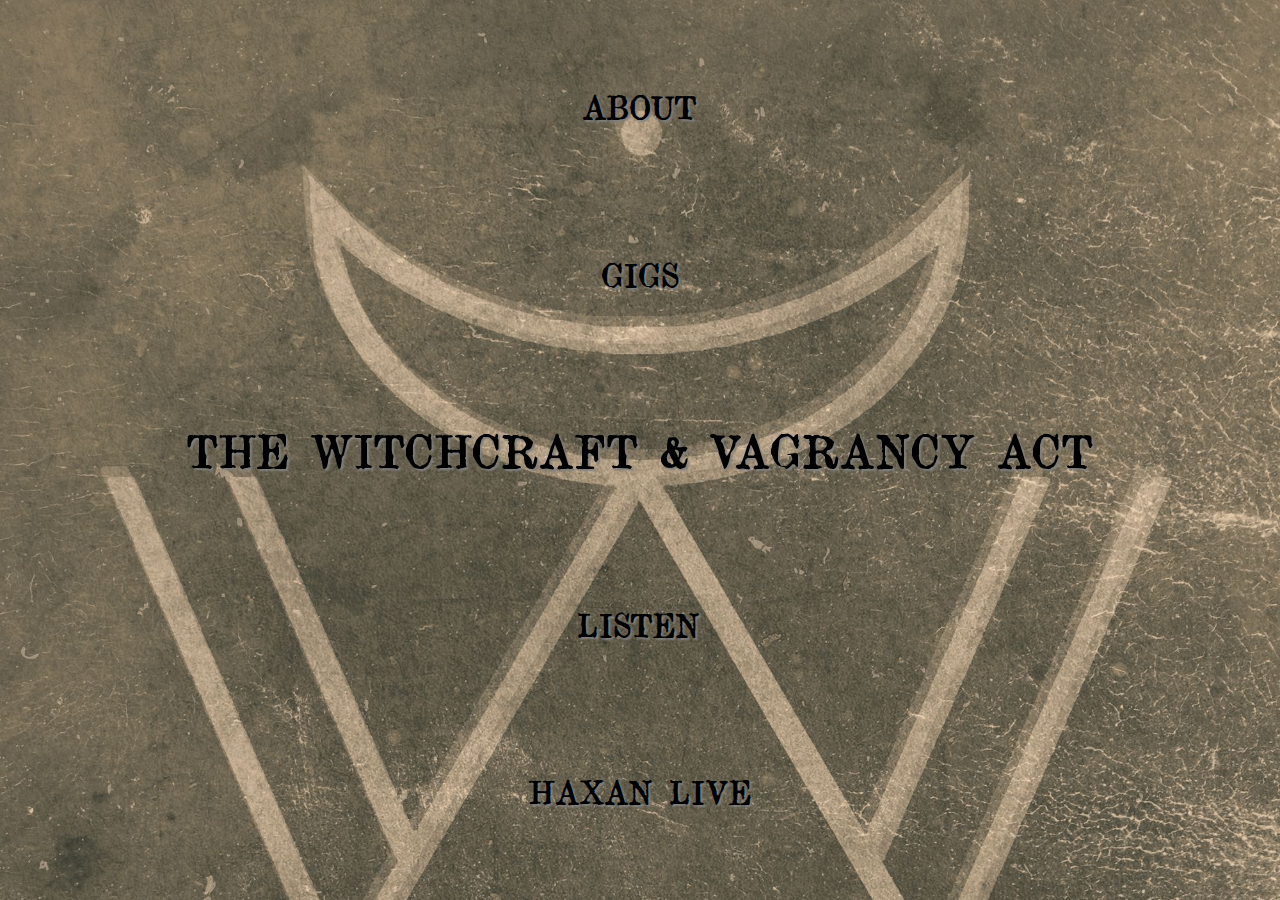
<file: index.html>
<!DOCTYPE html>
<html lang="en">

<head>
  <!-- Google Analytics tag (gtag.js) -->
  <script async src="https://www.googletagmanager.com/gtag/js?id=G-Z29WNVVPL2"></script>
  <script>
    window.dataLayer = window.dataLayer || [];
    function gtag() { dataLayer.push(arguments); }
    gtag('js', new Date());

    gtag('config', 'G-Z29WNVVPL2');
  </script>
  <!-- End Google Analytics -->
  <meta charset="UTF-8">
  <meta name="description" content="Brighton-based spooky folk music band">
  <meta name="keywords" content="Brighton, folk, music, band, spooky, witch">
  <meta name="author" content="Seán Kennelly">
  <meta name="viewport" content="width=device-width, initial-scale=1.0">
  <!-- Favicons -->
  <link rel="apple-touch-icon" sizes="180x180" href="images/favicon/apple-touch-icon.png">
  <link rel="icon" type="image/png" sizes="32x32" href="images/favicon/favicon-32x32.png">
  <link rel="icon" type="image/png" sizes="16x16" href="images/favicon/favicon-16x16.png">
  <link rel="manifest" href="/site.webmanifest">
  <!-- Bootstrap Styles -->
  <link rel="stylesheet" href="https://cdn.jsdelivr.net/npm/bootstrap@4.0.0/dist/css/bootstrap.min.css"
    integrity="sha384-Gn5384xqQ1aoWXA+058RXPxPg6fy4IWvTNh0E263XmFcJlSAwiGgFAW/dAiS6JXm" crossorigin="anonymous">
  <!-- My stylesheet -->
  <link rel="stylesheet" href="css/styles.css">
  <title>The Witchcraft & Vagrancy Act</title>
</head>

<body>
  <main>
    <div class="home">
      <!-- Page content -->
      <div class="container">
        <div class="row flex-column">
          <div class="col order-3 d-flex justify-content-center align-items-center"><a href="index.html">
              <h1>The Witchcraft & Vagrancy Act</h1>
              <h2 class="d-none">A Brighton-based spooky folk band</h2>
            </a></div>
          <div class="col order-1 d-flex justify-content-center align-items-center"><a href="html/about.html">
              <h2>About</h2>
            </a></div>
          <div class="col order-2 d-flex justify-content-center align-items-center"><a href="html/gigs.html">
              <h2>Gigs</h2>
            </a></div>
          <div class="col order-4 d-flex justify-content-center align-items-center"><a href="html/listen.html">
              <h2>Listen</h2>
            </a></div>
          <div class="col order-5 d-flex justify-content-center align-items-center"><a href="html/haxan.html">
              <h2>Haxan Live</h2>
            </a></div>
        </div>
      </div>

      <!-- End of Page content -->
    </div>
  </main>


  <!-- Bootstrap JS -->
  <script src="https://code.jquery.com/jquery-3.2.1.slim.min.js"
    integrity="sha384-KJ3o2DKtIkvYIK3UENzmM7KCkRr/rE9/Qpg6aAZGJwFDMVNA/GpGFF93hXpG5KkN"
    crossorigin="anonymous"></script>
  <script src="https://cdn.jsdelivr.net/npm/popper.js@1.12.9/dist/umd/popper.min.js"
    integrity="sha384-ApNbgh9B+Y1QKtv3Rn7W3mgPxhU9K/ScQsAP7hUibX39j7fakFPskvXusvfa0b4Q"
    crossorigin="anonymous"></script>
  <script src="https://cdn.jsdelivr.net/npm/bootstrap@4.0.0/dist/js/bootstrap.min.js"
    integrity="sha384-JZR6Spejh4U02d8jOt6vLEHfe/JQGiRRSQQxSfFWpi1MquVdAyjUar5+76PVCmYl"
    crossorigin="anonymous"></script>
</body>

</html>
</file>
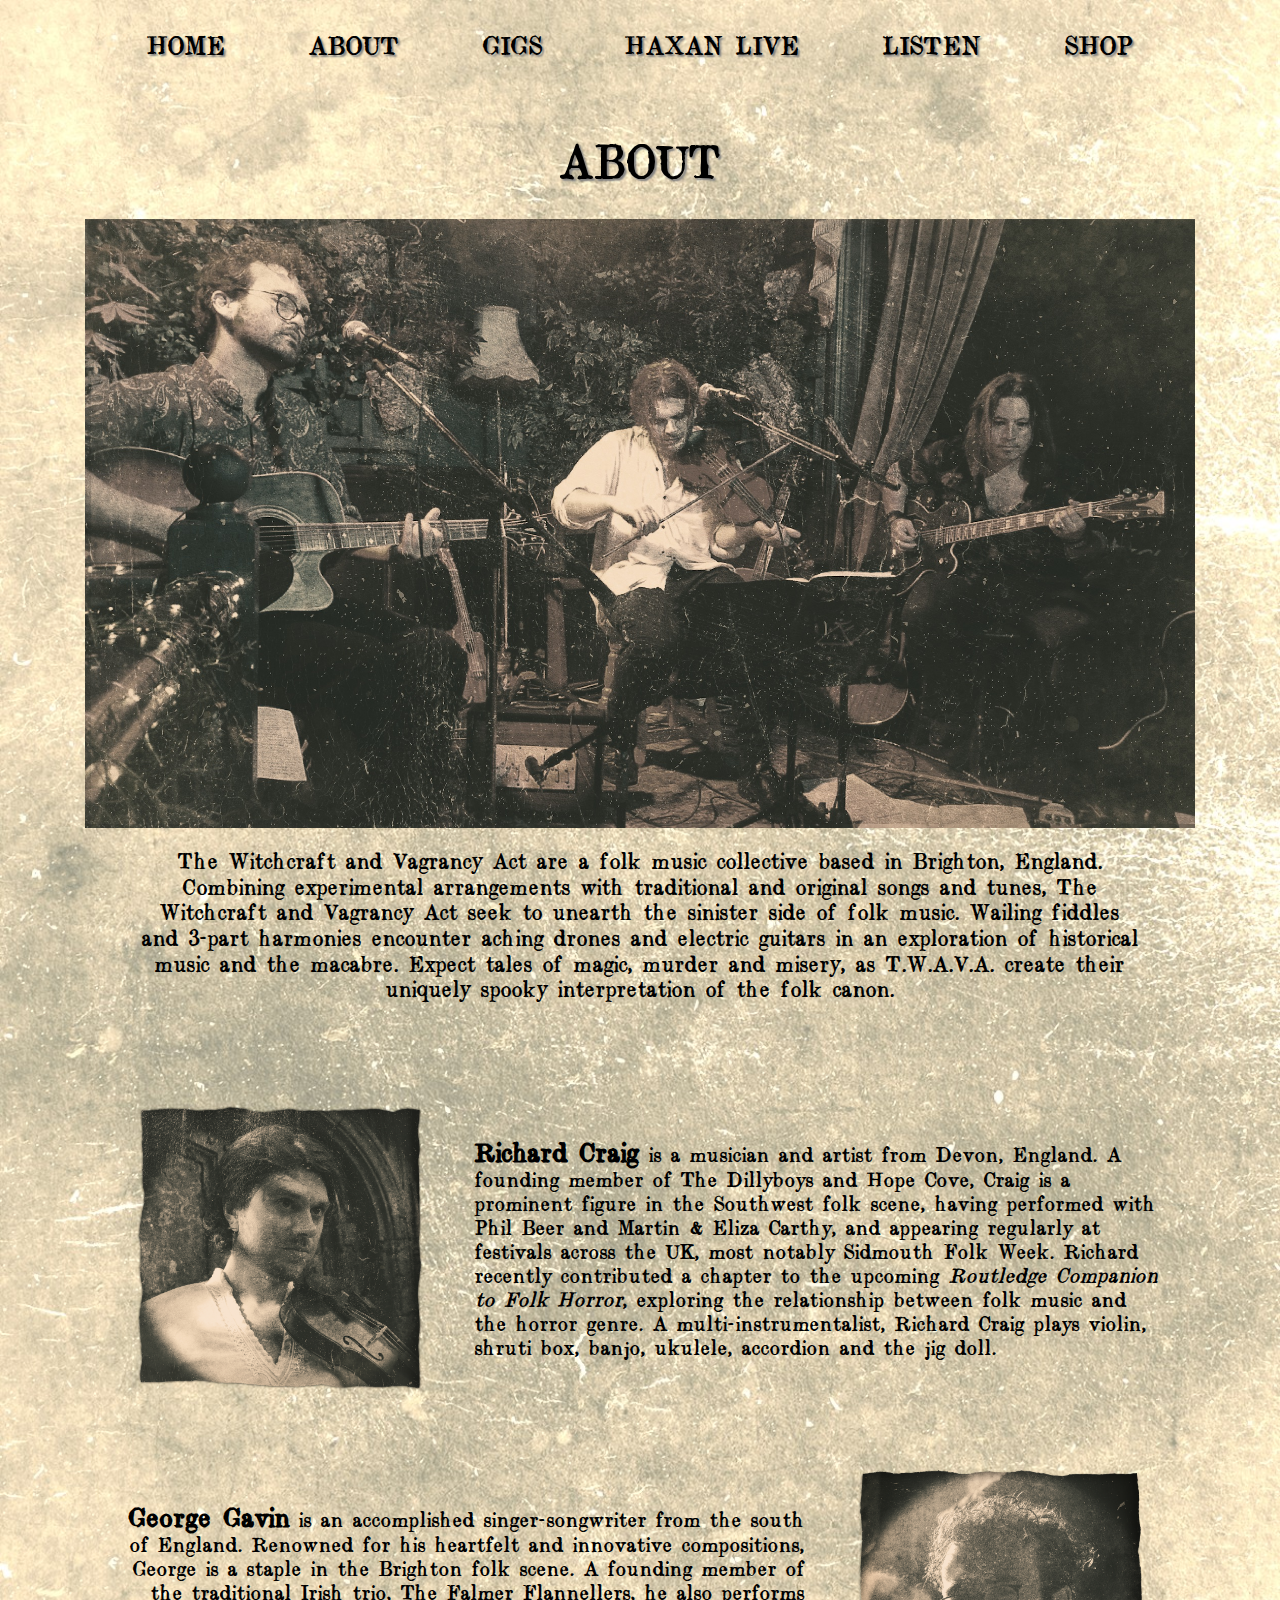
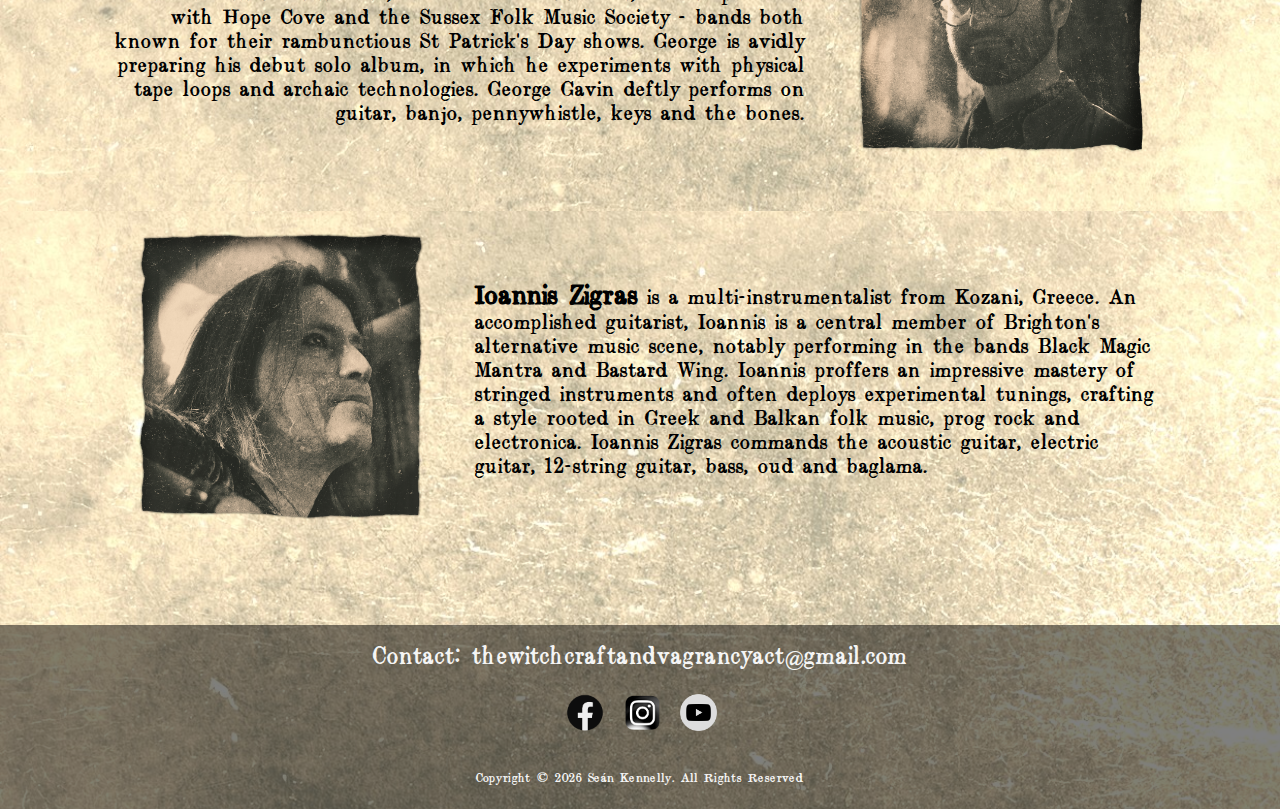
<file: html/about.html>
<!DOCTYPE html>
<html lang="en">

<head>
  <!-- Google Analytics tag (gtag.js) -->
  <script async src="https://www.googletagmanager.com/gtag/js?id=G-Z29WNVVPL2"></script>
  <script>
    window.dataLayer = window.dataLayer || [];
    function gtag() { dataLayer.push(arguments); }
    gtag('js', new Date());

    gtag('config', 'G-Z29WNVVPL2');
  </script>
  <!-- End Google Analytics -->
  <meta charset="UTF-8">
  <meta name="description" content="Brighton-based spooky folk music band">
  <meta name="keywords" content="Brighton, folk, music, band, spooky, witch">
  <meta name="author" content="Seán Kennelly">
  <meta name="viewport" content="width=device-width, initial-scale=1.0">
  <!-- Favicons -->
  <link rel="apple-touch-icon" sizes="180x180" href="../images/favicon/apple-touch-icon.png">
  <link rel="icon" type="image/png" sizes="32x32" href="../images/favicon/favicon-32x32.png">
  <link rel="icon" type="image/png" sizes="16x16" href="../images/favicon/favicon-16x16.png">
  <link rel="manifest" href="/site.webmanifest">
  <!-- Bootstrap Styles -->
  <link rel="stylesheet" href="https://cdn.jsdelivr.net/npm/bootstrap@4.0.0/dist/css/bootstrap.min.css"
    integrity="sha384-Gn5384xqQ1aoWXA+058RXPxPg6fy4IWvTNh0E263XmFcJlSAwiGgFAW/dAiS6JXm" crossorigin="anonymous">
  <!-- My stylesheet -->
  <link rel="stylesheet" href="../css/styles.css">
  <title>TWAVA | ABOUT</title>
</head>

<body>
  <div class="about">
    <nav>
      <ul>
        <li>
          <a href="../index.html">Home</a>
        </li>
        <li>
          <a href="about.html">About</a>
        </li>
        <li>
          <a href="gigs.html">Gigs</a>
        </li>
        <li>
          <a href="haxan.html">Haxan Live</a>
        </li>
        <li>
          <a href="listen.html">Listen</a>
        </li>
        <li>
          <a href="under_construction.html">Shop</a>
        </li>
      </ul>
    </nav>
    <main>
      <!-- Page content -->
      <div class="container">
        <section>
          <!-- Section 1: Intro -->
          <div class="intro">
            <h1>About</h1>
            <img class="intro-image" src="../images/about_top.jpg"
              alt="A picture of the three band members playing live">
            <p>
              The Witchcraft and Vagrancy Act are a folk music collective based in Brighton, England. Combining
              experimental
              arrangements with traditional and original songs and tunes, The Witchcraft and Vagrancy Act seek to
              unearth
              the sinister
              side of folk music. Wailing fiddles and 3-part harmonies encounter aching drones and electric guitars in
              an
              exploration
              of historical music and the macabre. Expect tales of magic, murder and misery, as T.W.A.V.A. create their
              uniquely
              spooky interpretation of the folk canon.
            </p>
            <!-- END Section 1: Intro -->
          </div>
        </section>
        <section>
          <!-- Section 2: Band -->
          <div class="band d-lg-flex">
            <div class="container bio">
              <div class="row">
                <div class="col-lg-4">
                  <img src="../images/about_rich.png" alt="A picture of band member Richard">
                </div>
                <div class="col-lg-8">
                  <p><span class="name">Richard Craig</span> is a musician and artist from Devon, England. A founding
                    member
                    of The Dillyboys and Hope Cove, Craig is a prominent
                    figure in the Southwest folk scene, having performed with Phil Beer and Martin & Eliza Carthy, and
                    appearing regularly
                    at festivals across the UK, most notably Sidmouth Folk Week. Richard recently contributed a chapter
                    to
                    the upcoming
                    <span class="italics">Routledge Companion to Folk Horror</span>, exploring the relationship between
                    folk
                    music and the horror genre. A
                    multi-instrumentalist, Richard Craig plays violin, shruti box, banjo, ukulele, accordion and the jig
                    doll.
                  </p>
                </div>
              </div>
            </div>

            <div class="container bio">
              <div class="row">
                <div class="col-lg-4 order-lg-2">
                  <img src="../images/about_george.png" alt="A picture of band member George">
                </div>
                <div class="col-lg-8 order-lg-1">
                  <p><span class="name">George Gavin</span> is an accomplished singer-songwriter from the south of
                    England.
                    Renowned for his heartfelt and innovative compositions,
                    George is a staple in the Brighton folk scene. A founding member of the traditional Irish trio, The
                    Falmer Flannellers,
                    he also performs with Hope Cove and the Sussex Folk Music Society - bands both known for their
                    rambunctious St Patrick's
                    Day shows. George is avidly preparing his debut solo album, in which he experiments with physical
                    tape
                    loops and archaic
                    technologies. George Gavin deftly performs on guitar, banjo, pennywhistle, keys and the bones.
                  </p>
                </div>
              </div>
            </div>

            <div class="container bio">
              <div class="row">
                <div class="col-lg-4">
                  <img src="../images/about_ioannis.png" alt="A picture of band member Ioannis">
                </div>
                <div class="col-lg-8">
                  <p><span class="name">Ioannis Zigras</span> is a multi-instrumentalist from Kozani, Greece. An
                    accomplished guitarist, Ioannis is a central member of Brighton's
                    alternative music scene, notably performing in the bands Black Magic Mantra and Bastard Wing.
                    Ioannis
                    proffers an
                    impressive mastery of stringed instruments and often deploys experimental tunings, crafting a style
                    rooted in Greek and
                    Balkan folk music, prog rock and electronica. Ioannis Zigras commands the acoustic guitar, electric
                    guitar, 12-string
                    guitar, bass, oud and baglama.
                  </p>
                </div>
              </div>
            </div>
          </div>
          <!-- END Section 2: Band -->
        </section>
      </div>
      <!-- End of Page content -->
    </main>
    <footer>
      <div class="footer-wrapper">
        <div class="footer">
          <p>Contact: thewitchcraftandvagrancyact<wbr>@gmail.com</p>
          <div class="container text-center d-flex align-items-center justify-content-center py-3">
            <a href="https://www.facebook.com/profile.php?id=100090905837718">
              <img class="socials justify-content-end" src="../images/socials_facebook.png"
                alt="A logo for facebook.com" title="Facebook">
            </a>
            <a
              href="https://www.instagram.com/witchcraftandvagrancy/?fbclid=IwAR2KAxXgvC8xcebqmW0IBnIs9aQdRBaKdLTFr2iIKY-lpk3NZM3jE7Vtpvc">
              <img class="socials" src="../images/socials_instagram.png" alt="A logo for instagram" title="Instagram">
            </a>
            <a href="https://www.youtube.com/@TheWitchcraftandVagrancyAct">
              <img id="resize-youtube" class="socials" src="../images/socials_youtube.png" alt="A logo for YouTube"
                title="YouTube">
            </a>
          </div>
          <div id="copyright" class="d-flex justify-content-center">
            <small>
              <p>Copyright &copy;
                <script>document.write(new Date().getFullYear())</script> Seán Kennelly. All Rights Reserved
              </p>
            </small>
          </div>
        </div>
      </div>
    </footer>
  </div>


  <!-- Bootstrap JS -->
  <script src="https://code.jquery.com/jquery-3.2.1.slim.min.js"
    integrity="sha384-KJ3o2DKtIkvYIK3UENzmM7KCkRr/rE9/Qpg6aAZGJwFDMVNA/GpGFF93hXpG5KkN"
    crossorigin="anonymous"></script>
  <script src="https://cdn.jsdelivr.net/npm/popper.js@1.12.9/dist/umd/popper.min.js"
    integrity="sha384-ApNbgh9B+Y1QKtv3Rn7W3mgPxhU9K/ScQsAP7hUibX39j7fakFPskvXusvfa0b4Q"
    crossorigin="anonymous"></script>
  <script src="https://cdn.jsdelivr.net/npm/bootstrap@4.0.0/dist/js/bootstrap.min.js"
    integrity="sha384-JZR6Spejh4U02d8jOt6vLEHfe/JQGiRRSQQxSfFWpi1MquVdAyjUar5+76PVCmYl"
    crossorigin="anonymous"></script>
</body>

</html>
</file>
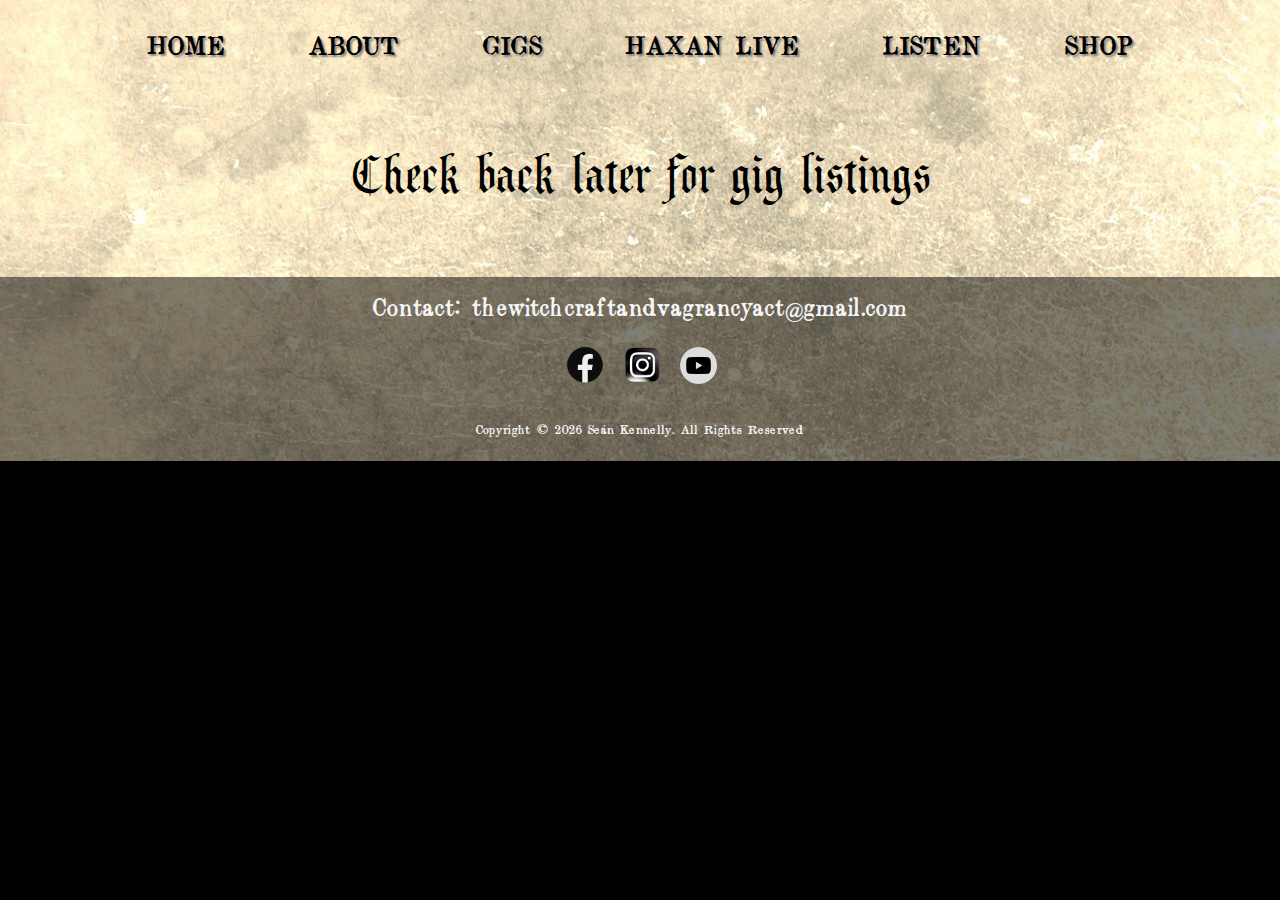
<file: html/gigs.html>
<!DOCTYPE html>
<html lang="en">

<head>
  <!-- Google Analytics tag (gtag.js) -->
  <script async src="https://www.googletagmanager.com/gtag/js?id=G-Z29WNVVPL2"></script>
  <script>
    window.dataLayer = window.dataLayer || [];
    function gtag() { dataLayer.push(arguments); }
    gtag('js', new Date());

    gtag('config', 'G-Z29WNVVPL2');
  </script>
  <!-- End Google Analytics -->
  <meta charset="UTF-8">
  <meta name="description" content="Brighton-based spooky folk music band">
  <meta name="keywords" content="Brighton, folk, music, band, spooky, witch">
  <meta name="author" content="Seán Kennelly">
  <meta name="viewport" content="width=device-width, initial-scale=1.0">
  <!-- Favicons -->
  <link rel="apple-touch-icon" sizes="180x180" href="../images/favicon/apple-touch-icon.png">
  <link rel="icon" type="image/png" sizes="32x32" href="../images/favicon/favicon-32x32.png">
  <link rel="icon" type="image/png" sizes="16x16" href="../images/favicon/favicon-16x16.png">
  <link rel="manifest" href="/site.webmanifest">
  <!-- Bootstrap Styles -->
  <link rel="stylesheet" href="https://cdn.jsdelivr.net/npm/bootstrap@4.0.0/dist/css/bootstrap.min.css"
    integrity="sha384-Gn5384xqQ1aoWXA+058RXPxPg6fy4IWvTNh0E263XmFcJlSAwiGgFAW/dAiS6JXm" crossorigin="anonymous">
  <!-- Bootstrap Icons -->
  <link rel="stylesheet" href="https://cdn.jsdelivr.net/npm/bootstrap-icons@1.10.5/font/bootstrap-icons.css">
  <!-- My stylesheet -->
  <link rel="stylesheet" href="../css/styles.css">
  <title>The Witchcraft & Vagrancy Act</title>
</head>

<body>
  <div class="gigs">
    <nav>
      <ul>
        <li>
          <a href="../index.html">Home</a>
        </li>
        <li>
          <a href="about.html">About</a>
        </li>
        <li>
          <a href="gigs.html">Gigs</a>
        </li>
        <li>
          <a href="haxan.html">Haxan Live</a>
        </li>
        <li>
          <a href="listen.html">Listen</a>
        </li>
        <li>
          <a href="under_construction.html">Shop</a>
        </li>
      </ul>
    </nav>
    <main>
      <!-- Page content -->
      <div class="container d-flex flex-column justify-content-center align-items-center">
        <div>
          <h1>Check back later for gig listings</h1>
        </div>
      </div>




      <!-- End of Page content -->
    </main>
    <footer>
      <div class="footer-wrapper">
        <div class="footer">
          <p>Contact: thewitchcraftandvagrancyact<wbr>@gmail.com</p>
          <div class="container text-center d-flex align-items-center justify-content-center py-3">
            <a href="https://www.facebook.com/profile.php?id=100090905837718">
              <img class="socials justify-content-end" src="../images/socials_facebook.png"
                alt="A logo for facebook.com" title="Facebook">
            </a>
            <a
              href="https://www.instagram.com/witchcraftandvagrancy/?fbclid=IwAR2KAxXgvC8xcebqmW0IBnIs9aQdRBaKdLTFr2iIKY-lpk3NZM3jE7Vtpvc">
              <img class="socials" src="../images/socials_instagram.png" alt="A logo for instagram" title="Instagram">
            </a>
            <a href="https://www.youtube.com/@TheWitchcraftandVagrancyAct">
              <img id="resize-youtube" class="socials" src="../images/socials_youtube.png" alt="A logo for YouTube"
                title="YouTube">
            </a>
          </div>
          <div id="copyright" class="d-flex justify-content-center">
            <small>
              <p>Copyright &copy;
                <script>document.write(new Date().getFullYear())</script> Seán Kennelly. All Rights Reserved
              </p>
            </small>
          </div>
        </div>
      </div>
    </footer>
  </div>


  <!-- Bootstrap JS -->
  <script src="https://code.jquery.com/jquery-3.2.1.slim.min.js"
    integrity="sha384-KJ3o2DKtIkvYIK3UENzmM7KCkRr/rE9/Qpg6aAZGJwFDMVNA/GpGFF93hXpG5KkN"
    crossorigin="anonymous"></script>
  <script src="https://cdn.jsdelivr.net/npm/popper.js@1.12.9/dist/umd/popper.min.js"
    integrity="sha384-ApNbgh9B+Y1QKtv3Rn7W3mgPxhU9K/ScQsAP7hUibX39j7fakFPskvXusvfa0b4Q"
    crossorigin="anonymous"></script>
  <script src="https://cdn.jsdelivr.net/npm/bootstrap@4.0.0/dist/js/bootstrap.min.js"
    integrity="sha384-JZR6Spejh4U02d8jOt6vLEHfe/JQGiRRSQQxSfFWpi1MquVdAyjUar5+76PVCmYl"
    crossorigin="anonymous"></script>
</body>

</html>
</file>
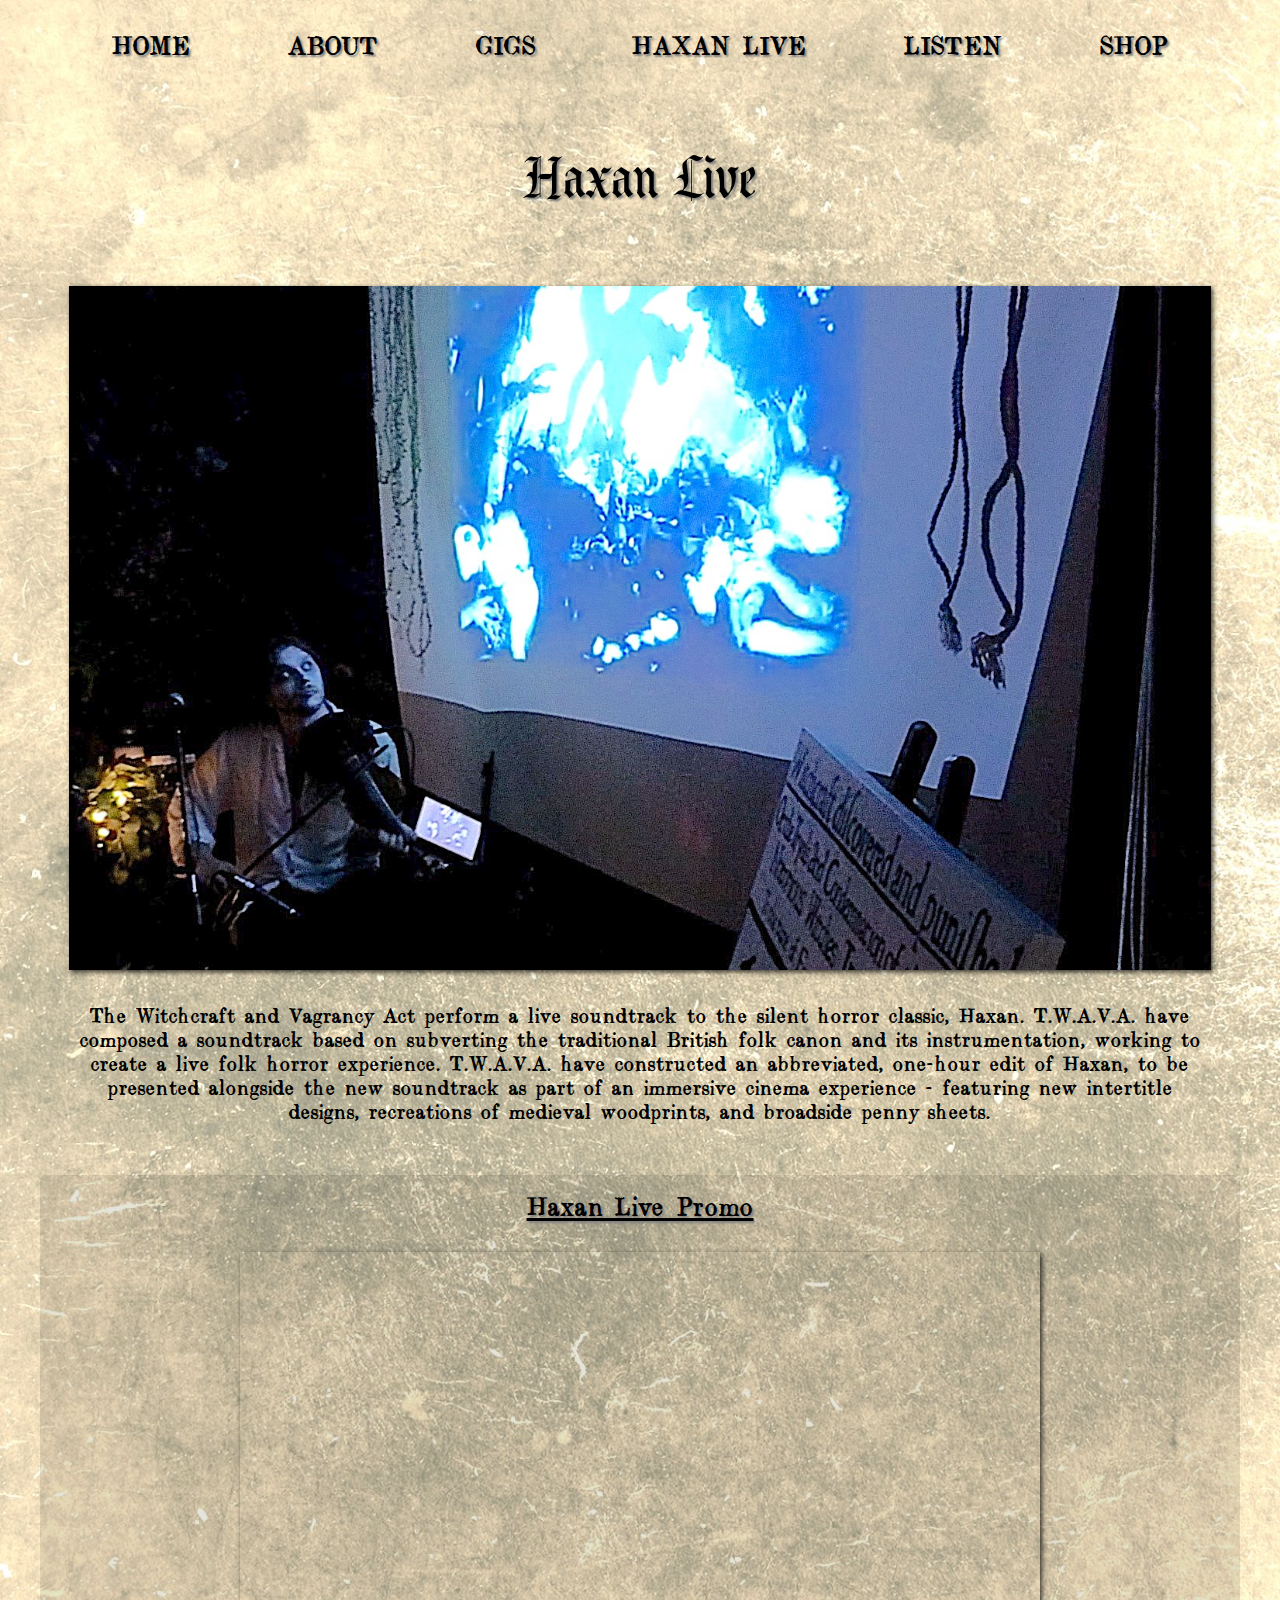
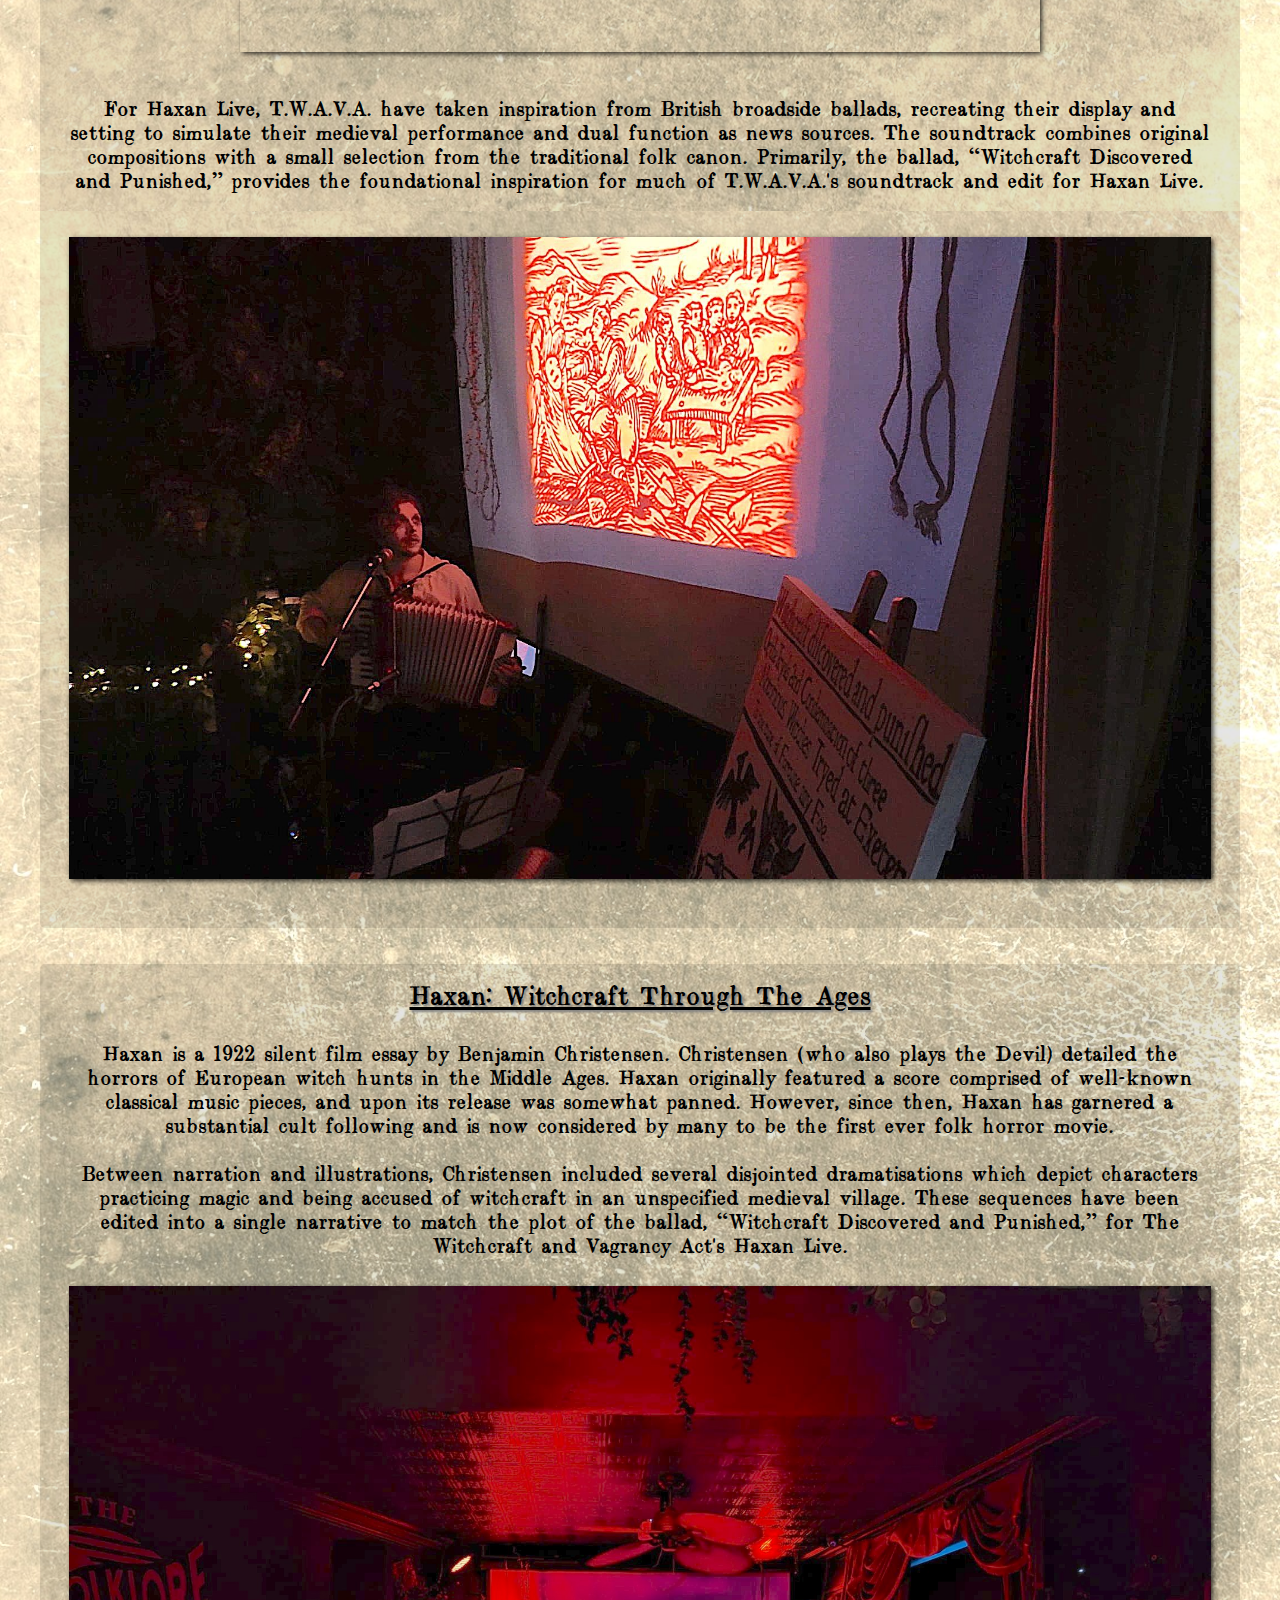
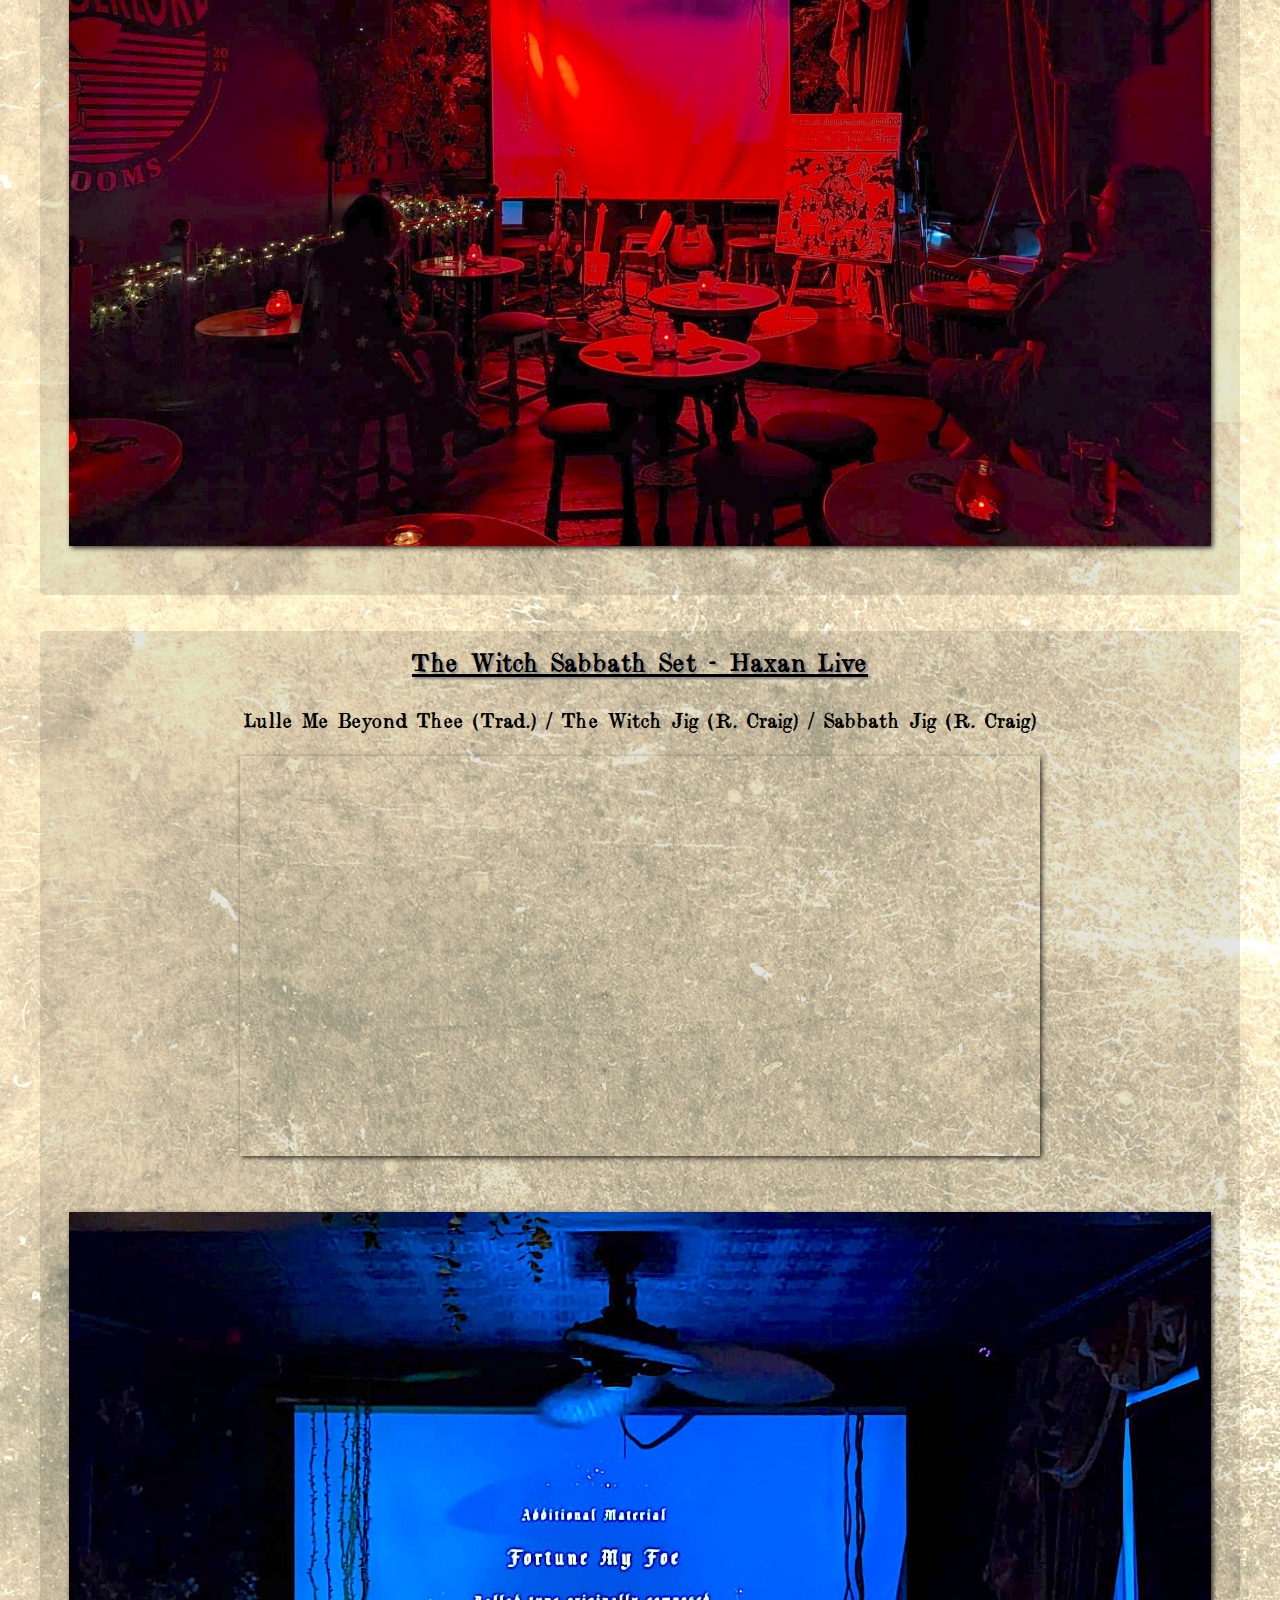
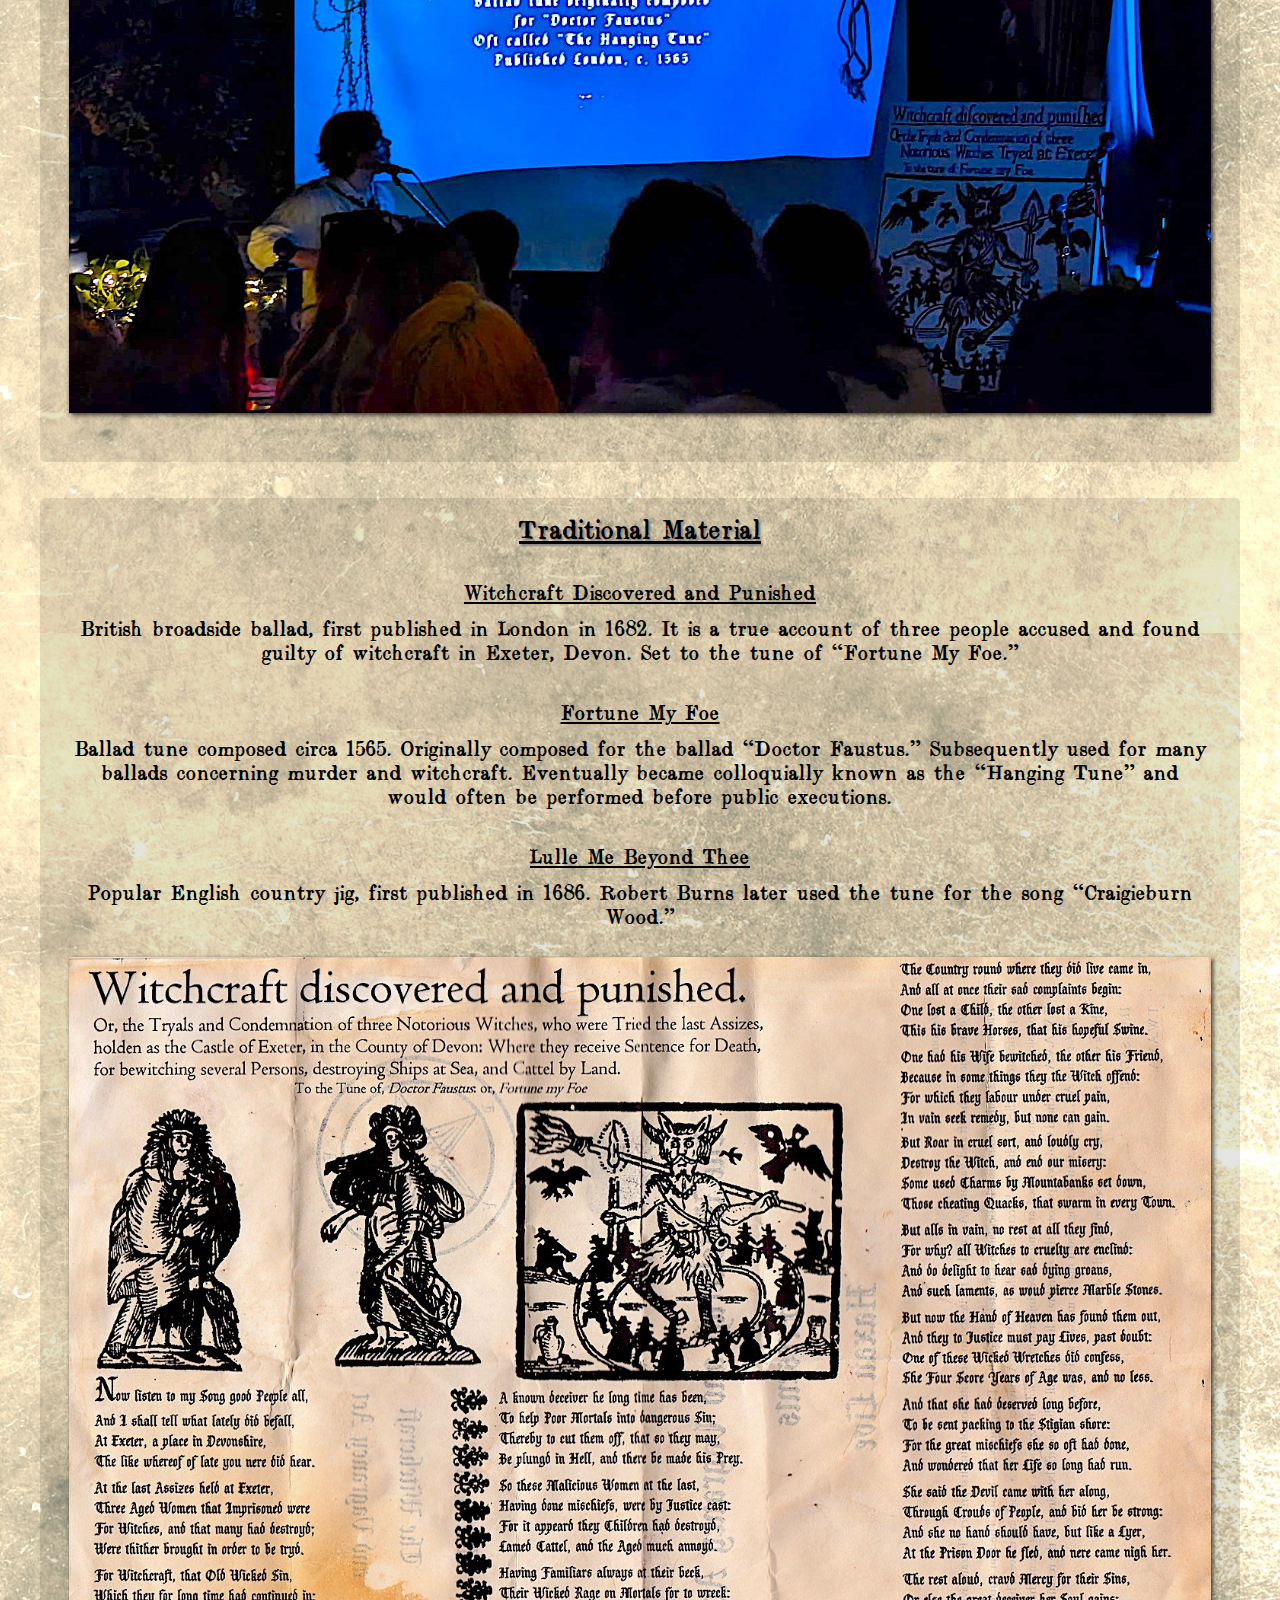
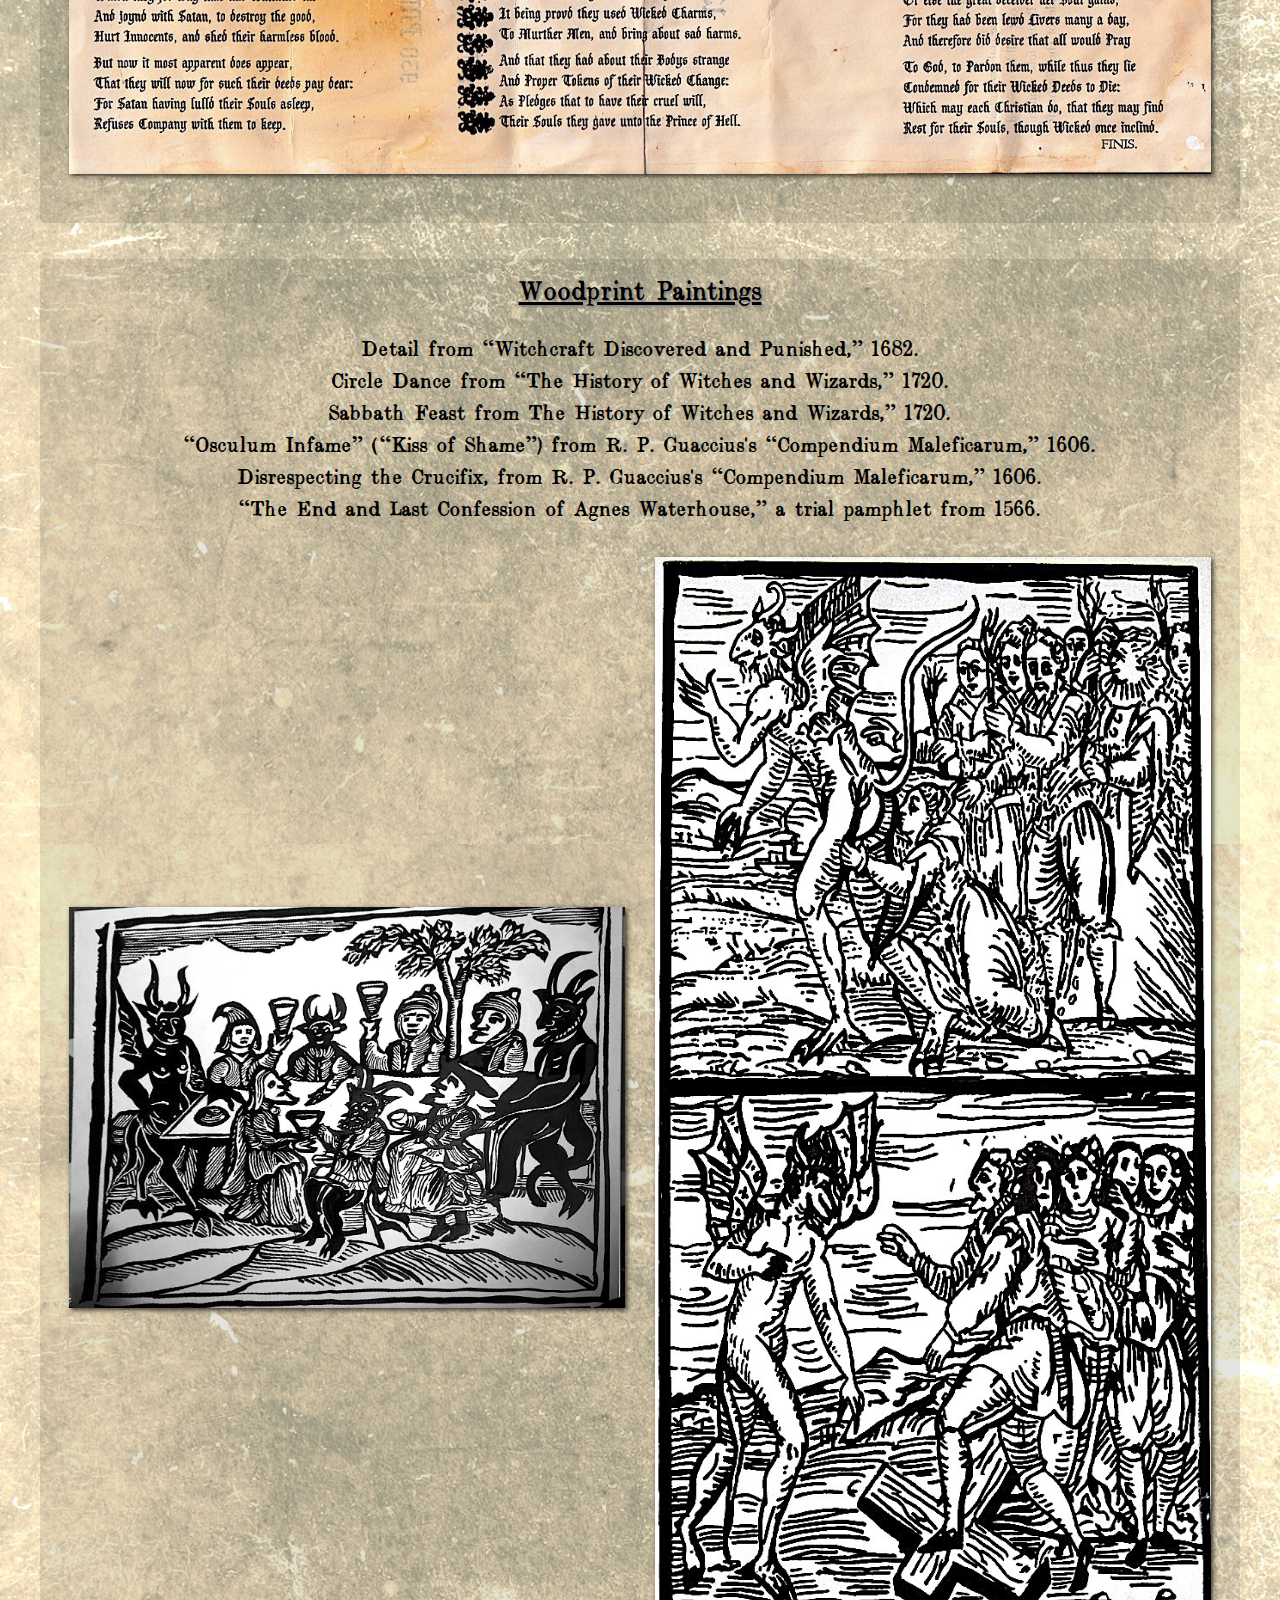
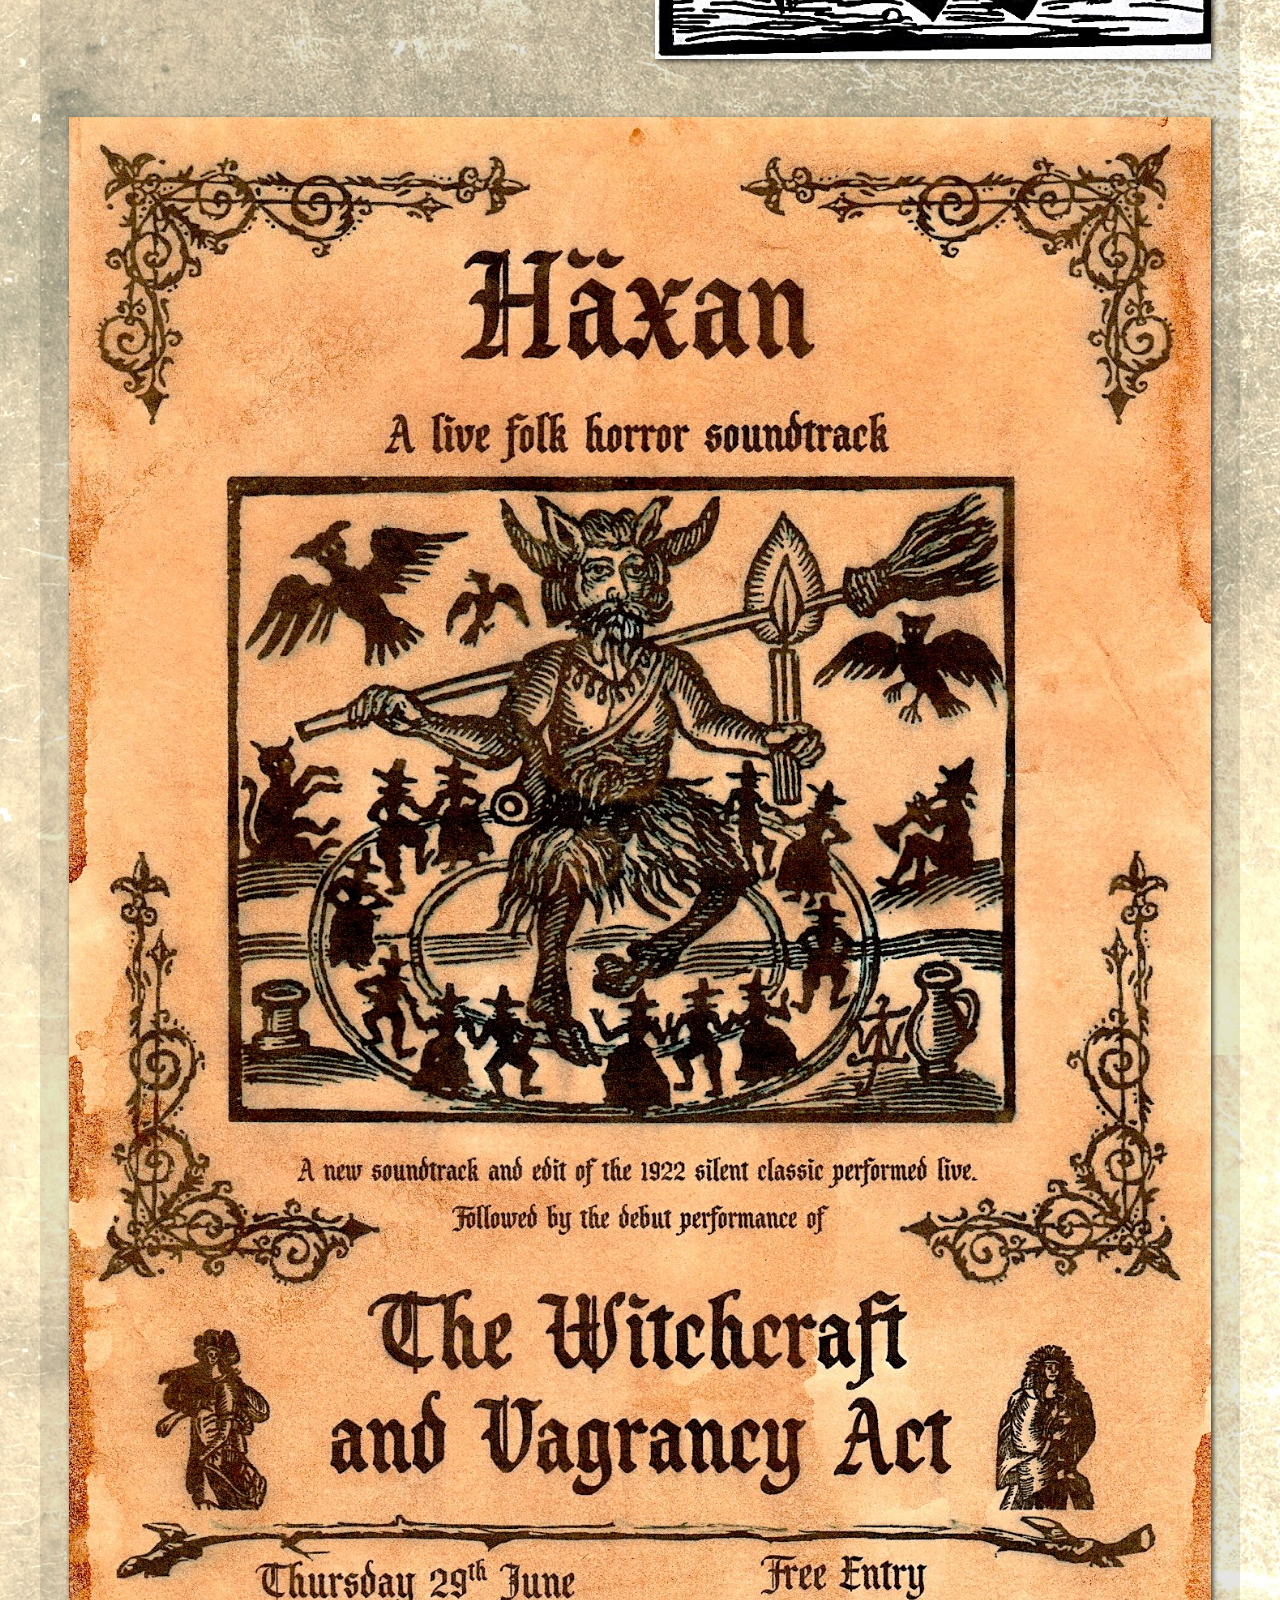
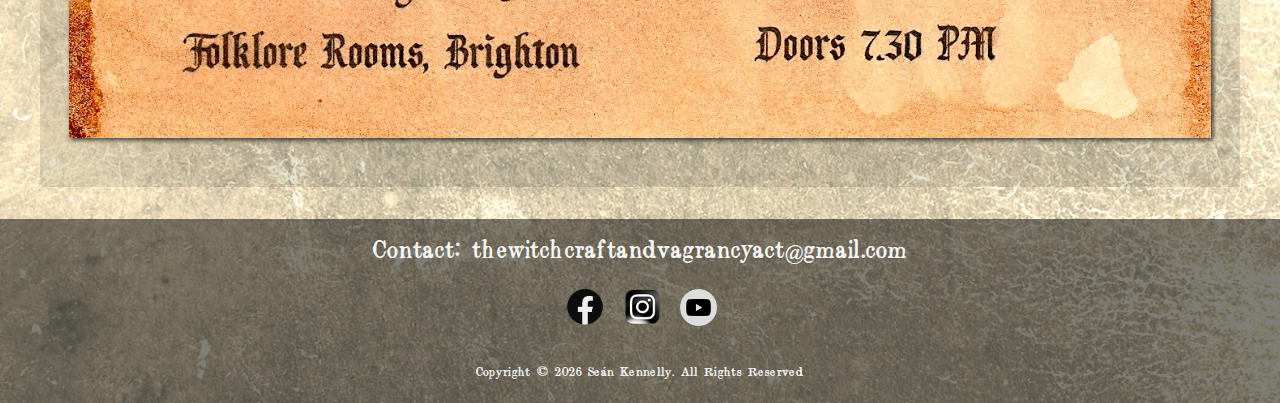
<file: html/haxan.html>
<!DOCTYPE html>
<html lang="en">

<head>
  <!-- Google Analytics tag (gtag.js) -->
  <script async src="https://www.googletagmanager.com/gtag/js?id=G-Z29WNVVPL2"></script>
  <script>
    window.dataLayer = window.dataLayer || [];
    function gtag() { dataLayer.push(arguments); }
    gtag('js', new Date());

    gtag('config', 'G-Z29WNVVPL2');
  </script>
  <!-- End Google Analytics -->
  <meta charset="UTF-8">
  <meta name="description" content="Brighton-based spooky folk music band">
  <meta name="keywords" content="Brighton, folk, music, band, spooky, witch">
  <meta name="author" content="Seán Kennelly">
  <meta name="viewport" content="width=device-width, initial-scale=1.0">
  <!-- Favicons -->
  <link rel="apple-touch-icon" sizes="180x180" href="../images/favicon/apple-touch-icon.png">
  <link rel="icon" type="image/png" sizes="32x32" href="../images/favicon/favicon-32x32.png">
  <link rel="icon" type="image/png" sizes="16x16" href="../images/favicon/favicon-16x16.png">
  <link rel="manifest" href="/site.webmanifest">
  <!-- Bootstrap Styles -->
  <link rel="stylesheet" href="https://cdn.jsdelivr.net/npm/bootstrap@4.0.0/dist/css/bootstrap.min.css"
    integrity="sha384-Gn5384xqQ1aoWXA+058RXPxPg6fy4IWvTNh0E263XmFcJlSAwiGgFAW/dAiS6JXm" crossorigin="anonymous">
  <!-- My stylesheet -->
  <link rel="stylesheet" href="../css/styles.css">
  <title>TWAVA | HAXAN LIVE</title>
</head>

<body>
  <div class="haxan">
    <!-- Nav -->
    <nav>
      <ul>
        <li>
          <a href="../index.html">Home</a>
        </li>
        <li>
          <a href="about.html">About</a>
        </li>
        <li>
          <a href="gigs.html">Gigs</a>
        </li>
        <li>
          <a href="haxan.html">Haxan Live</a>
        </li>
        <li>
          <a href="listen.html">Listen</a>
        </li>
        <li>
          <a href="under_construction.html">Shop</a>
        </li>
      </ul>
    </nav>
    <!-- Page content -->
    <main>
      <div class="main container-fluid">
        <!-- Section 1 -->
        <div class="section-container">
          <section>
            <div class="row d-flex justify-content-center">
              <div class="col-12">
                <h1>Haxan Live</h1>
              </div>
              <div class="col-12">
                <img src="../images/haxan_1.jpg" alt="A live performance of Haxan">
              </div>
              <div class="col-12">
                <p>The Witchcraft and Vagrancy Act perform a live soundtrack to the silent horror classic, Haxan.
                  T.W.A.V.A.
                  have composed
                  a soundtrack based on subverting the traditional British folk canon and its instrumentation, working
                  to
                  create a live
                  folk horror experience. T.W.A.V.A. have constructed an abbreviated, one-hour edit of Haxan, to be
                  presented alongside
                  the new soundtrack as part of an immersive cinema experience - featuring new intertitle designs,
                  recreations of medieval
                  woodprints, and broadside penny sheets.
                </p>
              </div>
            </div>
          </section>
        </div>
        <!-- End of Section 1 -->
        <!-- Section 2 -->
        <div class="section-container">
          <section>
            <div class="row">
              <div class="col-12">
                <h2>Haxan Live Promo</h2>
              </div>
              <div class="col-12">
                <iframe width="560" height="315" src="https://www.youtube.com/embed/vfIa-6Udn3w"
                  title="YouTube video player" frameborder="0"
                  allow="accelerometer; autoplay; clipboard-write; encrypted-media; gyroscope; picture-in-picture; web-share"
                  allowfullscreen></iframe>
              </div>
              <div class="col-12">
                <p>For Haxan Live, T.W.A.V.A. have taken inspiration from British broadside ballads, recreating their
                  display and setting
                  to simulate their medieval performance and dual function as news sources. The soundtrack combines
                  original
                  compositions
                  with a small selection from the traditional folk canon. Primarily, the ballad, “Witchcraft Discovered
                  and
                  Punished,”
                  provides the foundational inspiration for much of T.W.A.V.A.'s soundtrack and edit for Haxan Live.
                </p>
              </div>
              <div class="col-12">
                <img src="../images/haxan_2.jpg" alt="An accordian song being performed live at a Haxan event">
              </div>
            </div>
          </section>
        </div>
        <!-- End of section 2 -->
        <!-- Section 3 -->
        <div class="section-container">
          <section>
            <div class="row">
              <div class="col-12">
                <h2>
                  Haxan: Witchcraft Through The Ages
                </h2>
              </div>
              <div class="col-12">
                <p>
                  Haxan is a 1922 silent film essay by Benjamin Christensen. Christensen (who also plays the Devil)
                  detailed
                  the horrors
                  of European witch hunts in the Middle Ages. Haxan originally featured a score comprised of well-known
                  classical music
                  pieces, and upon its release was somewhat panned. However, since then, Haxan has garnered a
                  substantial
                  cult following
                  and is now considered by many to be the first ever folk horror movie.
                </p>
                <p>
                  Between narration and illustrations, Christensen included several disjointed dramatisations which
                  depict
                  characters
                  practicing magic and being accused of witchcraft in an unspecified medieval village. These sequences
                  have
                  been edited
                  into a single narrative to match the plot of the ballad, “Witchcraft Discovered and Punished,” for The
                  Witchcraft and
                  Vagrancy Act's Haxan Live.
                </p>
              </div>
              <div class="col-12">
                <img src="../images/haxan_3.jpg" alt="The venue in which Haxan Live was first performed">
              </div>
            </div>
          </section>
        </div>
        <!-- End of Section 3 -->
        <!-- Section 4 -->
        <div class="section-container">
          <section>
            <div class="row">
              <div class="col-12">
                <h2>The Witch Sabbath Set - Haxan Live</h2>
                <p>Lulle Me Beyond Thee (Trad.) / The Witch Jig (R. Craig) / Sabbath Jig (R. Craig)</p>
              </div>
              <div class="col-12">
                <iframe width="560" height="315" src="https://www.youtube.com/embed/zcxtxQDIbOE"
                  title="YouTube video player" frameborder="0"
                  allow="accelerometer; autoplay; clipboard-write; encrypted-media; gyroscope; picture-in-picture; web-share"
                  allowfullscreen></iframe>
              </div>
              <div class="col-12">
                <img src="../images/haxan_4.jpg" alt="A picture showing one of the film's new title cards">
              </div>
            </div>
          </section>
        </div>
        <!-- End of Section 4 -->
        <!-- Section 5 -->
        <div class="section-container">
          <section>
            <div class="row">
              <div class="col-12">
                <h2>Traditional Material</h2>
                <h3>Witchcraft Discovered and Punished</h3>
                <p>
                  British broadside ballad, first published in London in 1682. It is a true account of three people
                  accused
                  and found
                  guilty of witchcraft in Exeter, Devon. Set to the tune of “Fortune My Foe.”
                </p>
                <h3>Fortune My Foe</h3>
                <p>
                  Ballad tune composed circa 1565. Originally composed for the ballad “Doctor Faustus.” Subsequently
                  used
                  for many ballads concerning murder and witchcraft. Eventually became colloquially known as the
                  “Hanging
                  Tune” and would often be performed before public executions.
                </p>
                <h3>Lulle Me Beyond Thee</h3>
                <p>
                  Popular English country jig, first published in 1686. Robert Burns later used the tune for the song
                  “Craigieburn Wood.”
                </p>
              </div>
              <div class="col-12">
                <img src="../images/haxan_5.jpg" alt="A recreation of a 'penny sheet' on which songs were sold">
              </div>
            </div>
          </section>
        </div>
        <!-- End of section 5 -->
        <!-- Section 6 -->
        <div class="section-container">
          <section>
            <div class="row">
              <div class="col-12 flex-column">
                <h2>Woodprint Paintings</h2>
                <ul>
                  <li>Detail from “Witchcraft Discovered and Punished,” 1682.</li>
                  <li>Circle Dance from “The History of Witches and Wizards,” 1720.</li>
                  <li>Sabbath Feast from The History of Witches and Wizards,” 1720.</li>
                  <li>“Osculum Infame” (“Kiss of Shame”) from R. P. Guaccius's “Compendium Maleficarum,” 1606.</li>
                  <li>Disrespecting the Crucifix, from R. P. Guaccius's “Compendium Maleficarum,” 1606.</li>
                  <li>“The End and Last Confession of Agnes Waterhouse,” a trial pamphlet from 1566.</li>
                </ul>
              </div>
              <div class="col-12 col-lg-6 d-flex align-items-center justify-content-center">
                <img class="img-max-width" src="../images/haxan_6.jpg" alt="A modern woodprint painting">
              </div>
              <div class="col-12 col-lg-6 d-flex align-items-center justify-content-center">
                <img class="img-max-width" src="../images/haxan_7.jpg" alt="Another modern woodprint painting">
              </div>
              <div class="col-12">
                <img src="../images/haxan_8.jpg" alt="A poster for the live Haxan event">
              </div>
            </div>
          </section>
        </div>
        <!-- End of Section 6 -->
        <!-- End of Page content -->
      </div>
    </main>
    <!-- Footer -->
    <footer>
      <div class="footer-wrapper">
        <div class="footer">
          <p>Contact: thewitchcraftandvagrancyact<wbr>@gmail.com</p>
          <div class="container text-center d-flex align-items-center justify-content-center py-3">
            <a href="https://www.facebook.com/profile.php?id=100090905837718">
              <img class="socials justify-content-end" src="../images/socials_facebook.png"
                alt="A logo for facebook.com" title="Facebook">
            </a>
            <a
              href="https://www.instagram.com/witchcraftandvagrancy/?fbclid=IwAR2KAxXgvC8xcebqmW0IBnIs9aQdRBaKdLTFr2iIKY-lpk3NZM3jE7Vtpvc">
              <img class="socials" src="../images/socials_instagram.png" alt="A logo for instagram" title="Instagram">
            </a>
            <a href="https://www.youtube.com/@TheWitchcraftandVagrancyAct">
              <img id="resize-youtube" class="socials" src="../images/socials_youtube.png" alt="A logo for YouTube"
                title="YouTube">
            </a>
          </div>
          <div id="copyright" class="d-flex justify-content-center">
            <small>
              <p>Copyright &copy;
                <script>document.write(new Date().getFullYear())</script> Seán Kennelly. All Rights Reserved
              </p>
            </small>
          </div>
        </div>
      </div>
    </footer>
  </div>


  <!-- Bootstrap JS -->
  <script src="https://code.jquery.com/jquery-3.2.1.slim.min.js"
    integrity="sha384-KJ3o2DKtIkvYIK3UENzmM7KCkRr/rE9/Qpg6aAZGJwFDMVNA/GpGFF93hXpG5KkN"
    crossorigin="anonymous"></script>
  <script src="https://cdn.jsdelivr.net/npm/popper.js@1.12.9/dist/umd/popper.min.js"
    integrity="sha384-ApNbgh9B+Y1QKtv3Rn7W3mgPxhU9K/ScQsAP7hUibX39j7fakFPskvXusvfa0b4Q"
    crossorigin="anonymous"></script>
  <script src="https://cdn.jsdelivr.net/npm/bootstrap@4.0.0/dist/js/bootstrap.min.js"
    integrity="sha384-JZR6Spejh4U02d8jOt6vLEHfe/JQGiRRSQQxSfFWpi1MquVdAyjUar5+76PVCmYl"
    crossorigin="anonymous"></script>
</body>

</html>
</file>
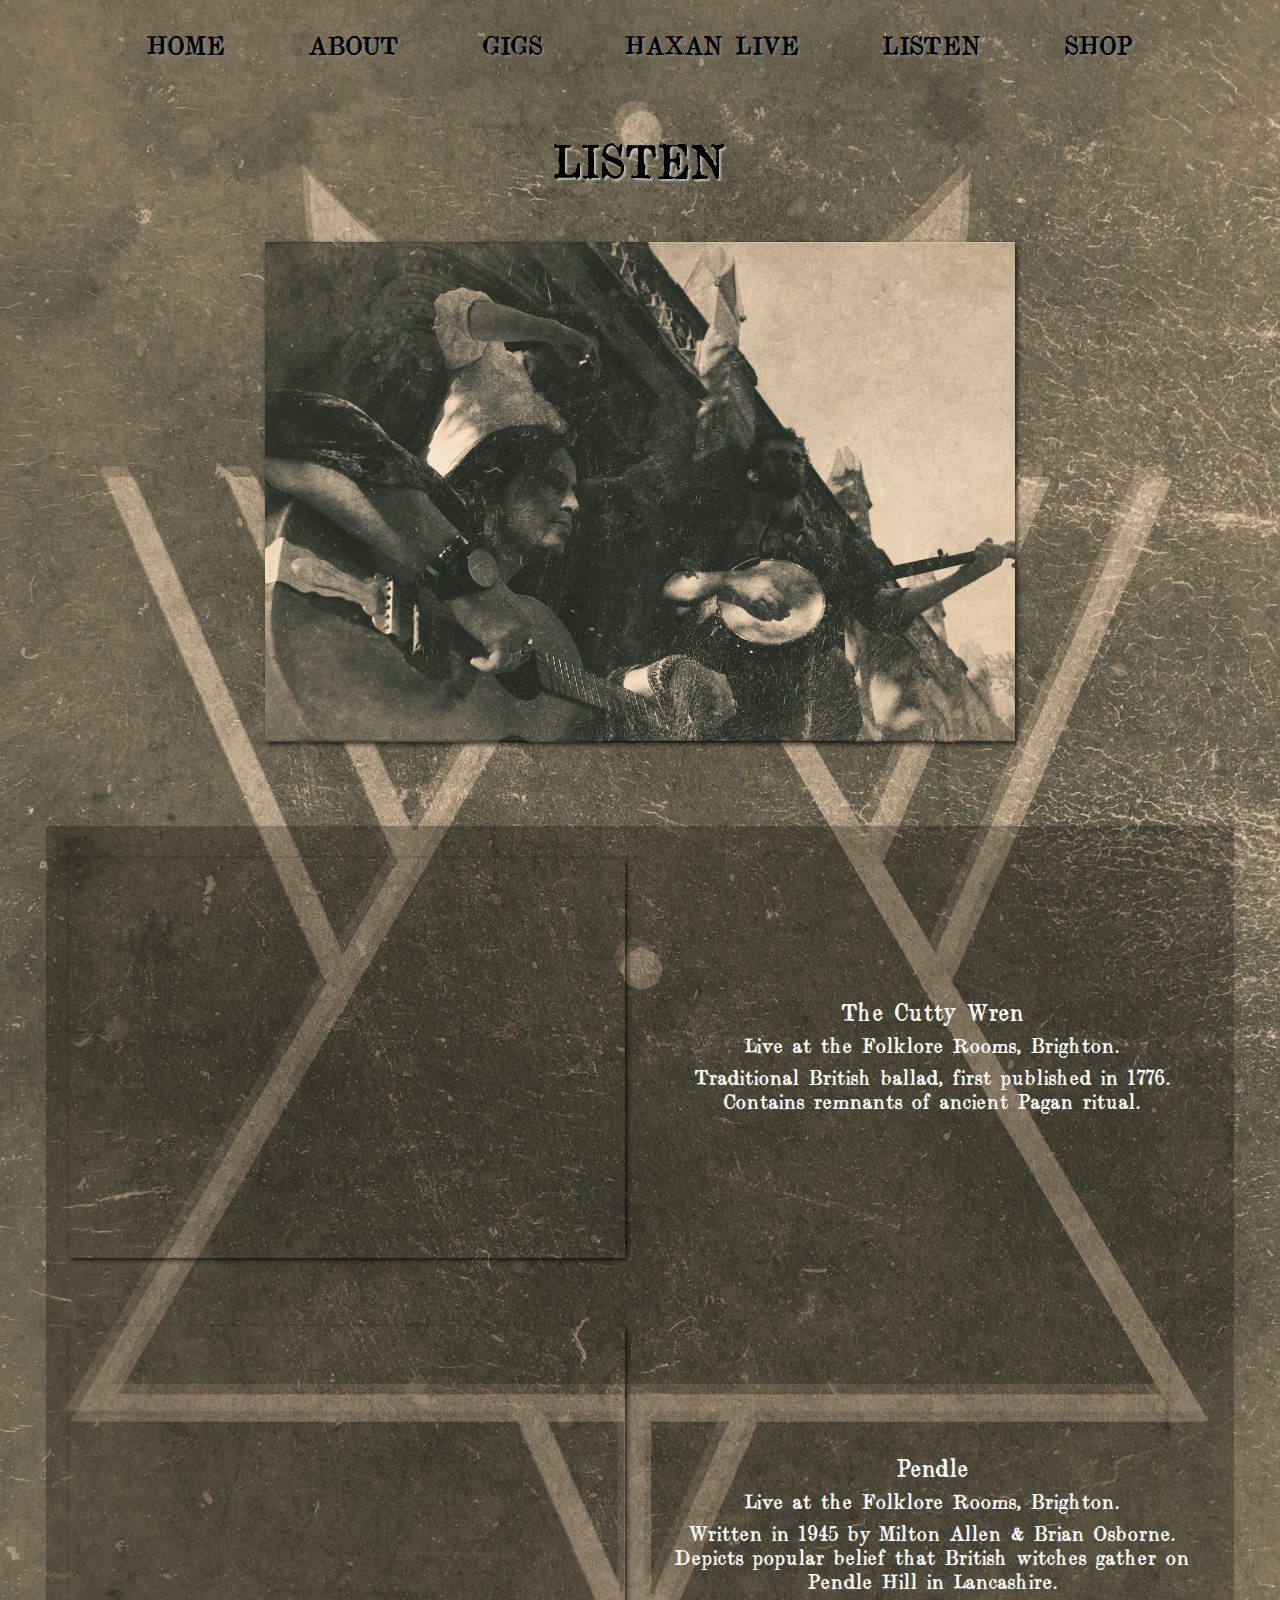
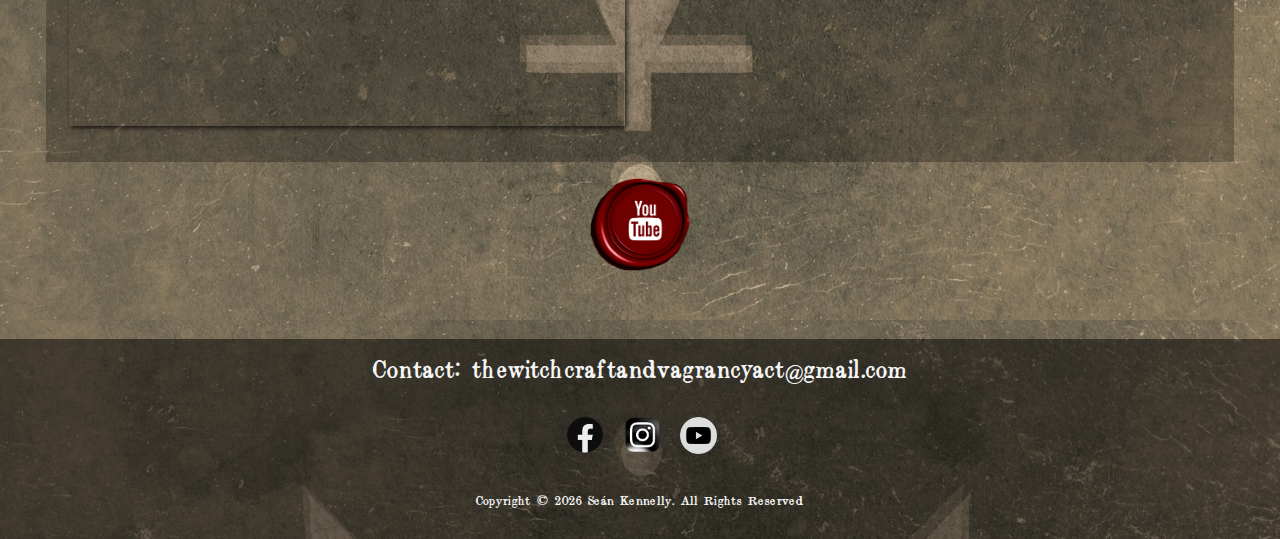
<file: html/listen.html>
<!DOCTYPE html>
<html lang="en">

<head>
  <!-- Google Analytics tag (gtag.js) -->
  <script async src="https://www.googletagmanager.com/gtag/js?id=G-Z29WNVVPL2"></script>
  <script>
    window.dataLayer = window.dataLayer || [];
    function gtag() { dataLayer.push(arguments); }
    gtag('js', new Date());

    gtag('config', 'G-Z29WNVVPL2');
  </script>
  <!-- End Google Analytics -->
  <meta charset="UTF-8">
  <meta name="description" content="Brighton-based spooky folk music band">
  <meta name="keywords" content="Brighton, folk, music, band, spooky, witch">
  <meta name="author" content="Seán Kennelly">
  <meta name="viewport" content="width=device-width, initial-scale=1.0">
  <!-- Favicons -->
  <link rel="apple-touch-icon" sizes="180x180" href="../images/favicon/apple-touch-icon.png">
  <link rel="icon" type="image/png" sizes="32x32" href="../images/favicon/favicon-32x32.png">
  <link rel="icon" type="image/png" sizes="16x16" href="../images/favicon/favicon-16x16.png">
  <link rel="manifest" href="/site.webmanifest">
  <!-- Bootstrap Styles -->
  <link rel="stylesheet" href="https://cdn.jsdelivr.net/npm/bootstrap@4.0.0/dist/css/bootstrap.min.css"
    integrity="sha384-Gn5384xqQ1aoWXA+058RXPxPg6fy4IWvTNh0E263XmFcJlSAwiGgFAW/dAiS6JXm" crossorigin="anonymous">
  <!-- My stylesheet -->
  <link rel="stylesheet" href="../css/styles.css">
  <title>TWAVA | LISTEN</title>
</head>

<body>
  <div class="listen">
    <!-- Nav -->
    <nav>
      <ul>
        <li>
          <a href="../index.html">Home</a>
        </li>
        <li>
          <a href="about.html">About</a>
        </li>
        <li>
          <a href="gigs.html">Gigs</a>
        </li>
        <li>
          <a href="haxan.html">Haxan Live</a>
        </li>
        <li>
          <a href="listen.html">Listen</a>
        </li>
        <li>
          <a href="under_construction.html">Shop</a>
        </li>
      </ul>
    </nav>
    <!-- Page content -->
    <main>
      <div class="main container-fluid">
        <h1>Listen</h1>
        <img src="../images/listen.jpg" alt="The band 'The Witchcraft and Vagrancy Act'">

        <div class="row-wrapper">
          <div class="row">
            <div class="col-12 col-lg-6">
              <iframe src="https://www.youtube.com/embed/brZcigP2sNU" title="YouTube video player" frameborder="0"
                allow="accelerometer; autoplay; clipboard-write; encrypted-media; gyroscope; picture-in-picture; web-share"
                allowfullscreen>
              </iframe>
            </div>
            <div class="col-12 col-lg-6 d-flex flex-column justify-content-center align-items-center">
              <p><span>The Cutty Wren</span></p>
              <p>Live at the Folklore Rooms, Brighton.</p>
              <p>Traditional British ballad, first published in 1776. Contains remnants of ancient Pagan ritual.</p>
            </div>
          </div>
          <div class="row">
            <div class="col-12 col-lg-6">
              <iframe src="https://www.youtube.com/embed/dEkX17zR-HE" title="YouTube video player" frameborder="0"
                allow="accelerometer; autoplay; clipboard-write; encrypted-media; gyroscope; picture-in-picture; web-share"
                allowfullscreen>
              </iframe>
            </div>
            <div class="col-12 col-lg-6 d-flex flex-column justify-content-center align-items-center">
              <p><span>Pendle</span></p>
              <p>Live at the Folklore Rooms, Brighton.</p>
              <p>Written in 1945 by Milton Allen & Brian Osborne. Depicts popular belief that British witches gather on
                Pendle Hill in Lancashire.
              </p>
            </div>
          </div>
        </div>
        <div class="container">
          <a href="https://www.youtube.com/@TheWitchcraftandVagrancyAct">
            <img id="youtube" src="../images/socials_youtube_stamp.png" alt="A logo for Youtube">
          </a>
        </div>

        <!-- End of Page content -->
      </div>
    </main>
    <!-- Footer -->
    <footer>
      <div class="footer-wrapper">
        <div class="footer">
          <p>Contact: thewitchcraftandvagrancyact<wbr>@gmail.com</p>
          <div class="container text-center d-flex align-items-center justify-content-center py-3">
            <a href="https://www.facebook.com/profile.php?id=100090905837718">
              <img class="socials justify-content-end" src="../images/socials_facebook.png"
                alt="A logo for facebook.com" title="Facebook">
            </a>
            <a
              href="https://www.instagram.com/witchcraftandvagrancy/?fbclid=IwAR2KAxXgvC8xcebqmW0IBnIs9aQdRBaKdLTFr2iIKY-lpk3NZM3jE7Vtpvc">
              <img class="socials" src="../images/socials_instagram.png" alt="A logo for instagram" title="Instagram">
            </a>
            <a href="https://www.youtube.com/@TheWitchcraftandVagrancyAct">
              <img id="resize-youtube" class="socials" src="../images/socials_youtube.png" alt="A logo for YouTube"
                title="YouTube">
            </a>
          </div>
          <div id="copyright" class="d-flex justify-content-center">
            <small>
              <p>Copyright &copy;
                <script>document.write(new Date().getFullYear())</script> Seán Kennelly. All Rights Reserved
              </p>
            </small>
          </div>
        </div>
      </div>
    </footer>
  </div>


  <!-- Bootstrap JS -->
  <script src="https://code.jquery.com/jquery-3.2.1.slim.min.js"
    integrity="sha384-KJ3o2DKtIkvYIK3UENzmM7KCkRr/rE9/Qpg6aAZGJwFDMVNA/GpGFF93hXpG5KkN"
    crossorigin="anonymous"></script>
  <script src="https://cdn.jsdelivr.net/npm/popper.js@1.12.9/dist/umd/popper.min.js"
    integrity="sha384-ApNbgh9B+Y1QKtv3Rn7W3mgPxhU9K/ScQsAP7hUibX39j7fakFPskvXusvfa0b4Q"
    crossorigin="anonymous"></script>
  <script src="https://cdn.jsdelivr.net/npm/bootstrap@4.0.0/dist/js/bootstrap.min.js"
    integrity="sha384-JZR6Spejh4U02d8jOt6vLEHfe/JQGiRRSQQxSfFWpi1MquVdAyjUar5+76PVCmYl"
    crossorigin="anonymous"></script>
</body>

</html>
</file>
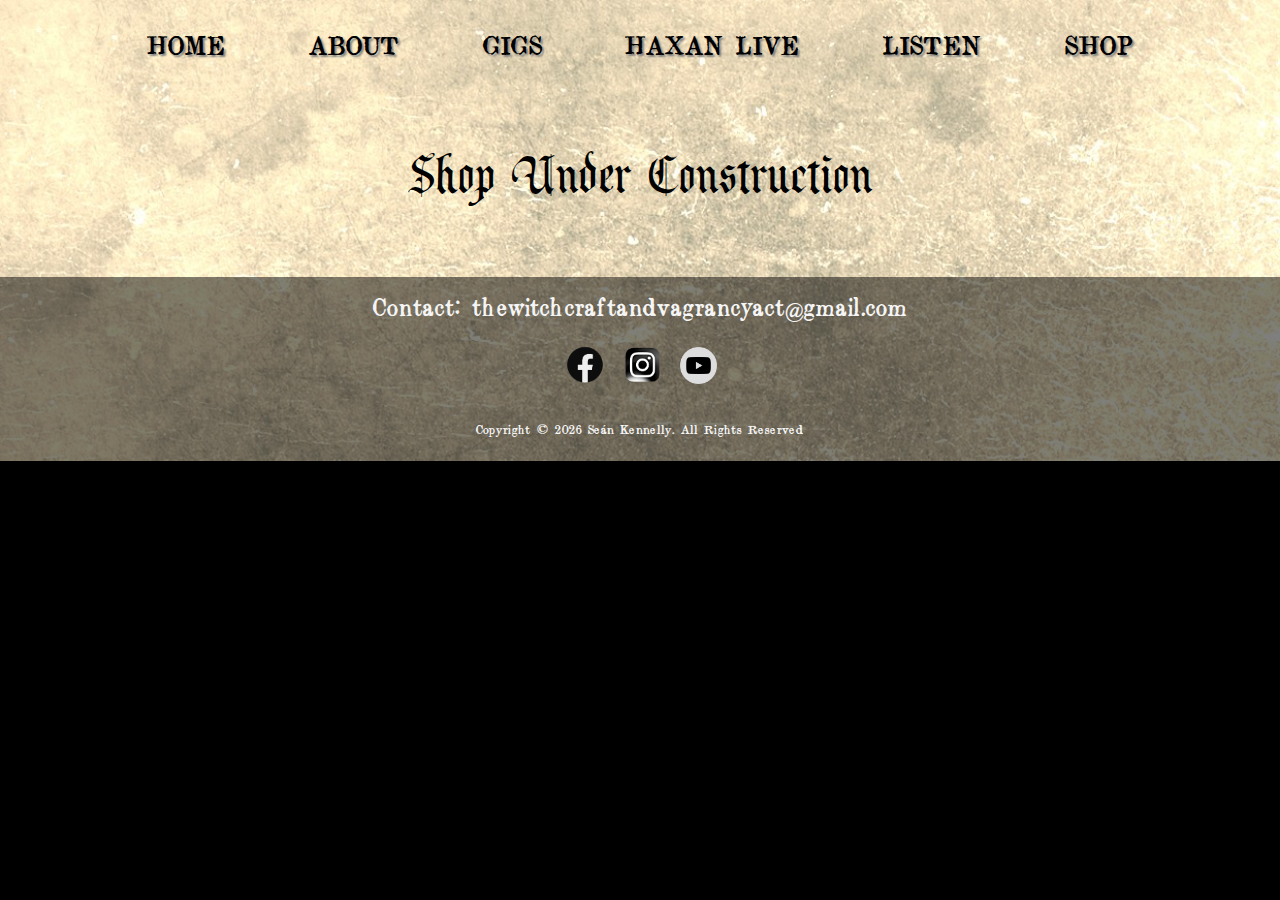
<file: html/under_construction.html>
<!DOCTYPE html>
<html lang="en">

<head>
  <!-- Google Analytics tag (gtag.js) -->
  <script async src="https://www.googletagmanager.com/gtag/js?id=G-Z29WNVVPL2"></script>
  <script>
    window.dataLayer = window.dataLayer || [];
    function gtag() { dataLayer.push(arguments); }
    gtag('js', new Date());

    gtag('config', 'G-Z29WNVVPL2');
  </script>
  <!-- End Google Analytics -->
  <meta charset="UTF-8">
  <meta name="description" content="Brighton-based spooky folk music band">
  <meta name="keywords" content="Brighton, folk, music, band, spooky, witch">
  <meta name="author" content="Seán Kennelly">
  <meta name="viewport" content="width=device-width, initial-scale=1.0">
  <!-- Favicons -->
  <link rel="apple-touch-icon" sizes="180x180" href="../images/favicon/apple-touch-icon.png">
  <link rel="icon" type="image/png" sizes="32x32" href="../images/favicon/favicon-32x32.png">
  <link rel="icon" type="image/png" sizes="16x16" href="../images/favicon/favicon-16x16.png">
  <link rel="manifest" href="/site.webmanifest">
  <!-- Bootstrap Styles -->
  <link rel="stylesheet" href="https://cdn.jsdelivr.net/npm/bootstrap@4.0.0/dist/css/bootstrap.min.css"
    integrity="sha384-Gn5384xqQ1aoWXA+058RXPxPg6fy4IWvTNh0E263XmFcJlSAwiGgFAW/dAiS6JXm" crossorigin="anonymous">
  <!-- Bootstrap Icons -->
  <link rel="stylesheet" href="https://cdn.jsdelivr.net/npm/bootstrap-icons@1.10.5/font/bootstrap-icons.css">
  <!-- My stylesheet -->
  <link rel="stylesheet" href="../css/styles.css">
  <title>The Witchcraft & Vagrancy Act</title>
</head>

<body>
  <div class="under">
    <nav>
      <ul>
        <li>
          <a href="../index.html">Home</a>
        </li>
        <li>
          <a href="about.html">About</a>
        </li>
        <li>
          <a href="gigs.html">Gigs</a>
        </li>
        <li>
          <a href="haxan.html">Haxan Live</a>
        </li>
        <li>
          <a href="listen.html">Listen</a>
        </li>
        <li>
          <a href="under_construction.html">Shop</a>
        </li>
      </ul>
    </nav>
    <main>
      <!-- Page content -->
      <div class="container d-flex flex-column justify-content-center align-items-center">
        <div>
          <h1>Shop Under Construction</h1>
        </div>
      </div>




      <!-- End of Page content -->
    </main>
    <footer>
      <div class="footer-wrapper">
        <div class="footer">
          <p>Contact: thewitchcraftandvagrancyact<wbr>@gmail.com</p>
          <div class="container text-center d-flex align-items-center justify-content-center py-3">
            <a href="https://www.facebook.com/profile.php?id=100090905837718">
              <img class="socials justify-content-end" src="../images/socials_facebook.png"
                alt="A logo for facebook.com" title="Facebook">
            </a>
            <a
              href="https://www.instagram.com/witchcraftandvagrancy/?fbclid=IwAR2KAxXgvC8xcebqmW0IBnIs9aQdRBaKdLTFr2iIKY-lpk3NZM3jE7Vtpvc">
              <img class="socials" src="../images/socials_instagram.png" alt="A logo for instagram" title="Instagram">
            </a>
            <a href="https://www.youtube.com/@TheWitchcraftandVagrancyAct">
              <img id="resize-youtube" class="socials" src="../images/socials_youtube.png" alt="A logo for YouTube"
                title="YouTube">
            </a>
          </div>
          <div id="copyright" class="d-flex justify-content-center">
            <small>
              <p>Copyright &copy;
                <script>document.write(new Date().getFullYear())</script> Seán Kennelly. All Rights Reserved
              </p>
            </small>
          </div>
        </div>
      </div>
    </footer>
  </div>


  <!-- Bootstrap JS -->
  <script src="https://code.jquery.com/jquery-3.2.1.slim.min.js"
    integrity="sha384-KJ3o2DKtIkvYIK3UENzmM7KCkRr/rE9/Qpg6aAZGJwFDMVNA/GpGFF93hXpG5KkN"
    crossorigin="anonymous"></script>
  <script src="https://cdn.jsdelivr.net/npm/popper.js@1.12.9/dist/umd/popper.min.js"
    integrity="sha384-ApNbgh9B+Y1QKtv3Rn7W3mgPxhU9K/ScQsAP7hUibX39j7fakFPskvXusvfa0b4Q"
    crossorigin="anonymous"></script>
  <script src="https://cdn.jsdelivr.net/npm/bootstrap@4.0.0/dist/js/bootstrap.min.js"
    integrity="sha384-JZR6Spejh4U02d8jOt6vLEHfe/JQGiRRSQQxSfFWpi1MquVdAyjUar5+76PVCmYl"
    crossorigin="anonymous"></script>
</body>

</html>
</file>
<file: css/styles.css>
/* CSS Reset */
html,
body,
div,
span,
applet,
object,
iframe,
h1,
h2,
h3,
h4,
h5,
h6,
p,
blockquote,
pre,
a,
abbr,
acronym,
address,
big,
cite,
code,
del,
dfn,
em,
img,
ins,
kbd,
q,
s,
samp,
small,
strike,
strong,
sub,
sup,
tt,
var,
b,
u,
i,
center,
dl,
dt,
dd,
ol,
ul,
li,
fieldset,
form,
label,
legend,
table,
caption,
tbody,
tfoot,
thead,
tr,
th,
td,
article,
aside,
canvas,
details,
embed,
figure,
figcaption,
footer,
header,
hgroup,
menu,
nav,
output,
ruby,
section,
summary,
time,
mark,
audio,
video {
  margin: 0;
  padding: 0;
  border: 0;
  font-size: 100%;
  font: inherit;
  vertical-align: baseline;
}

/* HTML5 display-role reset for older browsers */
article,
aside,
details,
figcaption,
figure,
footer,
header,
hgroup,
menu,
nav,
section {
  display: block;
}

html {
  font-size: 16px;
}

body {
  line-height: 1;
  width: 100%;
}

ol,
ul {
  list-style: none;
}

a,
a:hover,
a:focus,
a:active {
  text-decoration: none;
  color: inherit;
}

/* ----------------
  1. PAGE STANDARDS
  ---------------- */
@font-face {
  font-family: Orwell;
  src: url(Orwell.ttf);
}

@font-face {
  font-family: PrinceValiant;
  src: url(PrinceValiant.ttf);
}

body {
  max-width: 1440px;
  margin: 0 auto 0;
  font-family: Orwell;
  font-size: 16px;
  background-color: black;
}

/* NAVBAR */
nav {
  display: flex;
  flex-direction: column;
  justify-content: space-between;
  align-items: center;
  width: 100%;
  margin: 1.2rem auto 3rem;
  font-size: calc(1.5rem + 0.25vw);
  text-transform: uppercase;
}

nav ul {
  display: flex;
  flex-direction: column;
  align-items: center;
}

nav ul li {
  margin: 0.5rem 0;
  list-style: none;
  text-shadow: 2px 2px 2px grey;
  transition: all 0.5s ease-in-out;
  -webkit-transition: all 0.5s ease-in-out;
  -moz-transition: all 0.5s ease-in-out;
  -o-transition: all 0.5s ease-in-out;
}

nav ul li:hover {
  /* On hover text shadow changes */
  text-shadow: 2px 2px 8px rgba(253, 255, 250, 1);
}

@media (min-width: 732px) {
  nav {
    flex-direction: row;
    justify-content: space-between;
    width: 90%;
    margin: 1.4rem auto 4rem;
  }

  nav ul {
    flex-direction: row;
    justify-content: space-evenly;
    flex-grow: 1;
    margin: 0;
  }
}

@media (min-width: 890px) {
  nav {
    font-size: calc(1.5rem + 0.5vw);
  }
}

/* FOOTER */
.footer-wrapper {
  position: relative;
  margin-top: 4rem;
  padding: 1rem 0.5rem;
}

.footer-wrapper::before {
  content: "";
  background-color: black;
  position: absolute;
  top: 0px;
  right: 0px;
  bottom: 0px;
  left: 0px;
  opacity: 0.5;
}

.footer {
  position: relative;
  text-align: center;
  font-size: calc(1.3rem + 0.5vw);
  color: whitesmoke;
  overflow-wrap: break-word;
}

.footer .socials {
  margin: 0.5rem 0.5rem;
  width: 42px;
}

.footer #resize-youtube {
  /* Shrinks Youtube logo to same size as other social icons */
  width: 37px;
  position: relative;
  top: 0;
}

.footer #copyright {
  padding: 0.5rem;
  font-size: calc(0.5rem + 0.5vw);
}

/* 
UNDER CONSTRUCTION
 */

.under {
  background-image: url('../images/background_paper.jpg');
  background-size: cover;
  background-color: black;
  color: rgb(0, 0, 0);
  /* height: 100vh; */
  margin: 0 auto 0;
  /* Stops nav pushing div container down */
  overflow: hidden;
  font-size: calc(1.1rem + 0.5vw);
  text-align: center;
}

.under .container {
  padding: 1rem 1rem;
}

.under i {
  font-size: 4rem;
}

.under h1 {
  font-size: 3rem;
  font-family: 'Princevaliant';
}

/* -----------
  2. HOMEPAGE
-------------*/
.home {
  background-image: url('../images/background_sigil.jpg');
  background-size: contain;
  background-color: black;
  color: rgb(0, 0, 0);
  height: 100vh;
}

.home .container {
  display: flex;
  justify-content: center;
  height: 100vh;
  text-transform: uppercase;
  text-align: center;
  padding: 1.5rem;
  font-size: calc(2rem + 0.5vw);
}

.home .col {
  padding: 2rem 0.75rem;
  flex-basis: max-content;
}

.home h1 {
  font-size: calc(3rem + 0.5vw);
}

.home h1,
.home h2 {
  transition: all 0.5s ease-in-out;
  -webkit-transition: all 0.5s ease-in-out;
  -moz-transition: all 0.5s ease-in-out;
  -o-transition: all 0.5s ease-in-out;
  text-shadow: 2px 2px 2px grey;
}

.home h1:hover,
.home h2:hover {
  text-shadow: 2px 2px 5px rgba(253, 255, 250, 1);
}

@media (min-width: 637px) {
  .home {
    background-size: cover;
  }
}


/* --------
  3. ABOUT
----------*/
.about {
  background-image: url('../images/background_paper.jpg');
  background-size: contain;
  background-color: black;
  color: black;
  margin: 0 auto 0;
  /* \/ Stops nav pushing div container down */
  overflow: hidden;
  font-size: calc(1.1rem + 0.5vw);
}

.about h1 {
  text-align: center;
  text-transform: uppercase;
  text-shadow: 2px 2px 2px grey;
  font-size: calc(3rem + 0.5vw);
}

.about .intro-image {
  width: 100%;
  margin: 2rem auto 0.5rem;
}

.about .intro p {
  width: 90%;
  margin: 0.5rem auto 1rem;
  text-align: center;
  font-size: calc(1.2rem + 0.5vw);
}

.about .band img {
  width: 100%;
}

.about .band .bio {
  margin: 4rem auto;
}

.about .band .name {
  font-weight: 800;
  font-size: calc(1.5rem + 0.5vw);
}

.about .band .italics {
  font-style: italic;
}

@media (min-width: 768px) {

  /* Rectifies Bootstrap's change in container max-width at 768px */
  .about .band .bio {
    text-align: center;
  }

  .about .band .row .col-lg {
    display: flex;
    justify-content: center;
  }

  .about .band .row {
    width: 80%;
    margin: 0 auto 0;
  }
}

@media (min-width: 960px) {

  /* Changes spacing between elements, changes band text alignment and image size */
  .about main {
    margin-top: 3rem;
  }

  .about .band {
    flex-direction: row;
    flex-wrap: wrap;
    margin-top: 4rem;
  }

  .about .band .bio {
    margin: 2rem 0;
  }

  .about .band .row {
    width: 100%;
    margin: 0;
    align-items: center;
  }

  .about .band img {
    text-align: center;
    width: 90%;
  }

  /* All bios changed from centre alignment. For 2nd bio */
  .about .band .bio p {
    text-align: right;
  }

  /* Correcting text alignment for 1st & 3rd bio */
  .about .band .bio:first-child p,
  .about .band .bio:last-child p {
    text-align: left;
  }
}

/* ------------
  4. HAXAN LIVE
  ------------ */

.haxan {
  background-image: url('../images/background_paper.jpg');
  background-size: contain;
  background-color: black;
  color: black;
  margin: 0 auto 0;
  /* Stops nav pushing div container down */
  overflow: hidden;
  font-size: calc(1.1rem + 0.5vw);
  text-align: center;
}

.haxan .main {
  padding: 0 calc(1rem + 1vw) 0;
  max-width: 1200px;
}

.haxan .container-fluid {
  /* Removed padding to move it to '.section-container' */
  padding: 0;
}

.haxan .section-container {
  position: relative;
  margin: 1.5em auto 0;
  padding: 1rem calc(1rem + 1vw) 1rem;
}

.haxan .section-container::before {
  content: "";
  background-color: black;
  border-radius: 5px;
  position: absolute;
  top: 0px;
  right: 0px;
  bottom: 0px;
  left: 0px;
  opacity: 0.1;
}

.haxan .section-container:first-child::before {
  /* Removes background from intro section without losing padding */
  opacity: 0;
}

.haxan h1 {
  margin: 0 auto 1em;
  font-family: 'PrinceValiant';
  text-shadow: 2px 2px 2px grey;
  font-size: calc(3rem + 0.5vw);
}

.haxan h2 {
  margin: 0 auto 1em;
  text-decoration: underline;
  text-shadow: 2px 2px 2px grey;
  font-size: calc(1.5rem + 0.5vw);
}

.haxan h3 {
  text-decoration: underline;
  font-size: calc(1 1rem + 0.5vw);
  margin: 1.5em auto 0.5em;
}

.haxan .main> :nth-child(2) p {
  /* Section 2 paragraph */
  margin: 1rem auto;
}

.haxan p + p {
  /* For para that follows para */
  margin: 1em auto 0;
}

.haxan .main img {
  /* Font size for responsive margins */
  font-size: calc(1rem + 1vw);
  margin: 1em 0 1em;
  width: 100%;
  -webkit-box-shadow: 2px 2px 5px 0px rgba(0, 0, 0, 0.75);
  -moz-box-shadow: 2px 2px 5px 0px rgba(0, 0, 0, 0.75);
  box-shadow: 2px 2px 5px 0px rgba(0, 0, 0, 0.75);
}

.haxan .img-max-width {
  /* Max width for first two images of last section */
  max-width: 580px;
}

.haxan iframe {
  /* Youtube embed */
  width: 100%;
  max-width: 600px;
  margin: 1em 0 1em;
  -webkit-box-shadow: 2px 2px 5px 0px rgba(0, 0, 0, 0.75);
  -moz-box-shadow: 2px 2px 5px 0px rgba(0, 0, 0, 0.75);
  box-shadow: 2px 2px 5px 0px rgba(0, 0, 0, 0.75);
}

.haxan .main> :nth-child(2) iframe {
  /* First video (section 2) */
  margin-top: 0;
}

.haxan ul {
  /* Stops list stacking horizontally */
  flex-wrap: wrap;
}

.haxan ul li {
    margin: 0.5rem auto;
}

.haxan .footer-wrapper {
  margin-top: 2rem;
}

@media (min-width: 594px) {

  /* Changes video size ratio */
  .haxan iframe {
    max-width: 800px;
    height: 400px;
  }
}

/* ---------
  5. LISTEN
  --------- */

.listen {
  background-image: url('../images/background_sigil.jpg');
  background-size: contain;
  background-color: black;
  color: black;
  margin: 0 auto 0;
  /* Stops nav pushing div container down */
  overflow: hidden;
  font-size: calc(1.1rem + 0.5vw);
  text-align: center;
}

.listen .main img {
  width: 100%;
  max-width: 750px;
  margin-bottom: 2rem;
  -webkit-box-shadow: 2px 2px 5px 0px rgba(0, 0, 0, 0.75);
  -moz-box-shadow: 2px 2px 5px 0px rgba(0, 0, 0, 0.75);
  box-shadow: 2px 2px 5px 0px rgba(0, 0, 0, 0.75);
}

.listen h1 {
  margin: 0 auto 1em;
  font-size: calc(3rem + 0.5vw);
  text-transform: uppercase;
  text-shadow: 2px 2px 2px rgb(192, 191, 191);
}

.listen .row-wrapper {
  position: relative;
}

.listen .row-wrapper::before {
  content: "";
  background-color: black;
  position: absolute;
  top: 0px;
  right: 0px;
  bottom: 0px;
  left: 0px;
  opacity: 0.25;
}

.listen .row {
  position: relative;
  margin: 3rem auto;
  padding: 0.5rem 0.5rem;
  text-align: center;
  color: whitesmoke;
}

.listen iframe {
  /* Youtube embed */
  width: 100%;
  max-width: 600px;
  margin: 1em 0 1em;
  -webkit-box-shadow: 2px 2px 5px 0px rgba(0, 0, 0, 0.75);
  -moz-box-shadow: 2px 2px 5px 0px rgba(0, 0, 0, 0.75);
  box-shadow: 2px 2px 5px 0px rgba(0, 0, 0, 0.75);
}

.listen p {
  flex-wrap: wrap;
  margin-bottom: 0.5rem;
}

.listen p span {
  font-size: calc(1.2rem + 0.5vw);
}

.listen #youtube {
  max-width: 100px;
  margin: 1rem auto 0;
  box-shadow: none;
  -webkit-box-shadow: none;
  -moz-box-shadow: none;
}

@media (min-width: 400px) {

  /* Changes video size ratio */
  .listen iframe {
    max-width: 800px;
    height: 400px;
  }
}

@media(min-width: 500px) {

  /* Narrower wrapper on larger screens */
  .listen .row-wrapper {
    margin: 0 2.5% 0;
  }
}

@media(min-width: 992px) {

  /* Increases text size for larger screens, decreases gap between video rows, changes video size ratio */
  .listen .row {
    margin: 0 auto 0;
  }

  .listen .row:first-child {
    margin-top: 3rem;
  }

  .listen .listen .row p {
    font-size: calc(1.2rem + 0.5vw);
  }

  .listen .row p span {
    font-size: calc(1.3rem + 0.5vw);
  }

  .listen iframe {
    height: 300px;
  }
}

@media (min-width: 1200px) {

  /* Changes video size ratio */
  .listen iframe {
    height: 400px;
  }
}

/* -------
  6. Gigs
  ------ */
.gigs {
  background-image: url('../images/background_paper.jpg');
  background-size: cover;
  background-color: black;
  color: black;
  margin: 0 auto 0;
  /* Stops nav pushing div container down */
  overflow: hidden;
  font-size: calc(1.1rem + 0.5vw);
  text-align: center;
}

.gigs .container {
  padding: 1rem 1rem;
}

.gigs h1 {
  font-family: 'PrinceValiant';
  font-size: 3rem;
}
</file>
